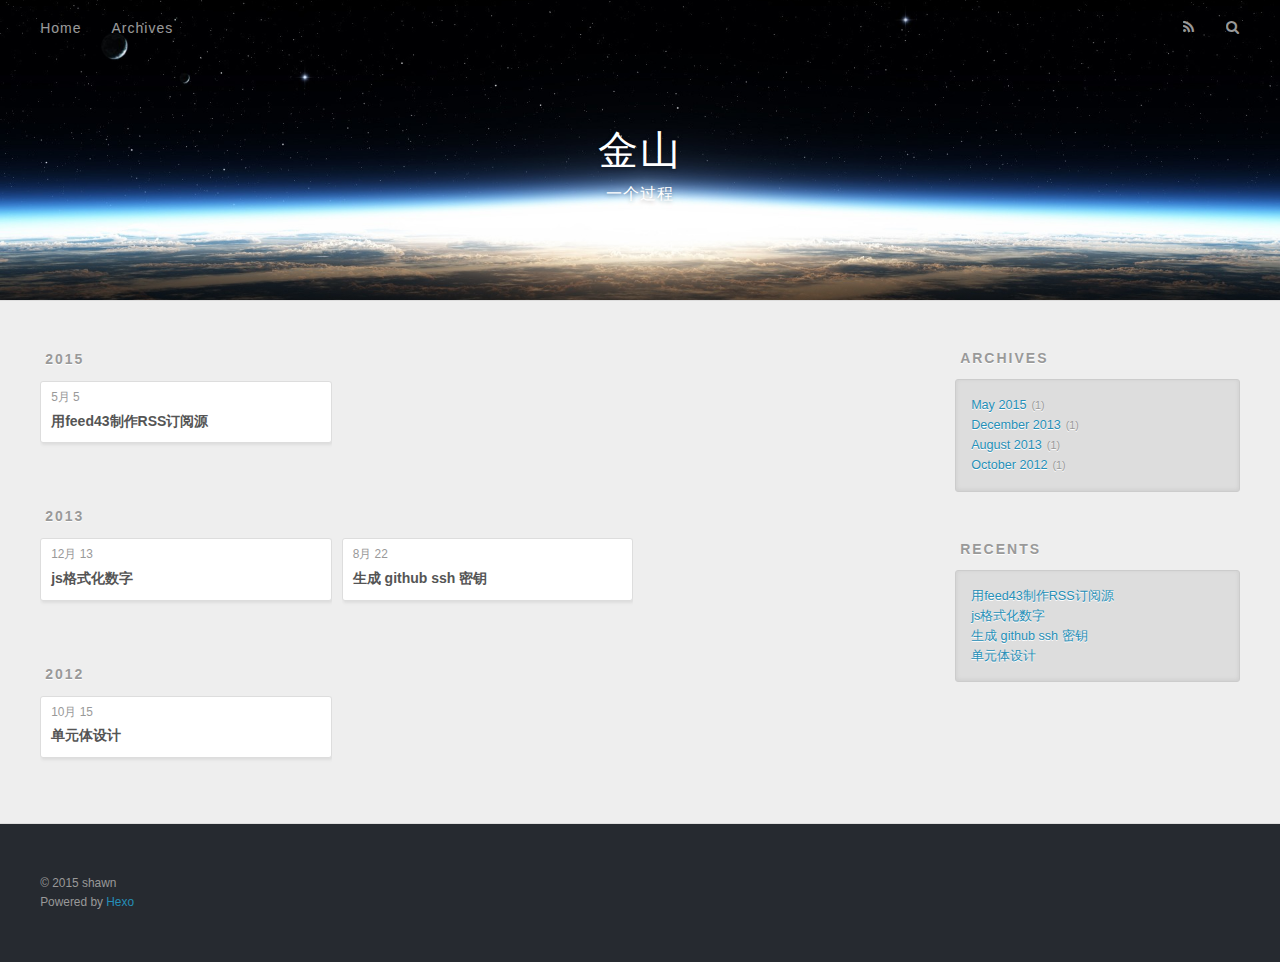
<file: archives/index.html>
<!DOCTYPE html>
<html>
<head>
  <meta charset="utf-8">
  
  <title>Archives | 金山</title>
  <meta name="viewport" content="width=device-width, initial-scale=1, maximum-scale=1">
  <meta name="description" content="金山的博客">
<meta property="og:type" content="website">
<meta property="og:title" content="金山">
<meta property="og:url" content="http://jinshan.me/archives/">
<meta property="og:site_name" content="金山">
<meta property="og:description" content="金山的博客">
<meta name="twitter:card" content="summary">
<meta name="twitter:title" content="金山">
<meta name="twitter:description" content="金山的博客">

  
    <link rel="alternative" href="/atom.xml" title="金山" type="application/atom+xml">
  
  
    <link rel="icon" href="/favicon.png">
  
  <link href="//fonts.googleapis.com/css?family=Source+Code+Pro" rel="stylesheet" type="text/css">
  <link rel="stylesheet" href="/css/style.css" type="text/css">

  

</head>
<body>
  <div id="container">
    <div id="wrap">
      <header id="header">
  <div id="banner"></div>
  <div id="header-outer" class="outer">
    <div id="header-title" class="inner">
      <h1 id="logo-wrap">
        <a href="/" id="logo">金山</a>
      </h1>
      
        <h2 id="subtitle-wrap">
          <a href="/" id="subtitle">一个过程</a>
        </h2>
      
    </div>
    <div id="header-inner" class="inner">
      <nav id="main-nav">
        <a id="main-nav-toggle" class="nav-icon"></a>
        
          <a class="main-nav-link" href="/">Home</a>
        
          <a class="main-nav-link" href="/archives">Archives</a>
        
      </nav>
      <nav id="sub-nav">
        
          <a id="nav-rss-link" class="nav-icon" href="/atom.xml" title="RSS Feed"></a>
        
        <a id="nav-search-btn" class="nav-icon" title="Search"></a>
      </nav>
      <div id="search-form-wrap">
        <form action="//google.com/search" method="get" accept-charset="UTF-8" class="search-form"><input type="search" name="q" results="0" class="search-form-input" placeholder="Search"><input type="submit" value="&#xF002;" class="search-form-submit"><input type="hidden" name="q" value="site:http://jinshan.me"></form>
      </div>
    </div>
  </div>
</header>
      <div class="outer">
        <section id="main">
  
  
    
    
      
      
      <section class="archives-wrap">
        <div class="archive-year-wrap">
          <a href="/archives/2015" class="archive-year">2015</a>
        </div>
        <div class="archives">
    
    <article class="archive-article archive-type-post">
  <div class="archive-article-inner">
    <header class="archive-article-header">
      <a href="/2015/05/05/用feed43制作RSS订阅源/" class="archive-article-date">
  <time datetime="2015-05-04T16:00:00.000Z" itemprop="datePublished">5月 5</time>
</a>
      
  
    <h1 itemprop="name">
      <a class="archive-article-title" href="/2015/05/05/用feed43制作RSS订阅源/">用feed43制作RSS订阅源</a>
    </h1>
  

    </header>
  </div>
</article>
  
    
    
      
        </div></section>
      
      
      <section class="archives-wrap">
        <div class="archive-year-wrap">
          <a href="/archives/2013" class="archive-year">2013</a>
        </div>
        <div class="archives">
    
    <article class="archive-article archive-type-post">
  <div class="archive-article-inner">
    <header class="archive-article-header">
      <a href="/2013/12/13/js格式化数字/" class="archive-article-date">
  <time datetime="2013-12-12T16:00:00.000Z" itemprop="datePublished">12月 13</time>
</a>
      
  
    <h1 itemprop="name">
      <a class="archive-article-title" href="/2013/12/13/js格式化数字/">js格式化数字</a>
    </h1>
  

    </header>
  </div>
</article>
  
    
    
    <article class="archive-article archive-type-post">
  <div class="archive-article-inner">
    <header class="archive-article-header">
      <a href="/2013/08/22/生成github-ssh密钥/" class="archive-article-date">
  <time datetime="2013-08-21T16:00:00.000Z" itemprop="datePublished">8月 22</time>
</a>
      
  
    <h1 itemprop="name">
      <a class="archive-article-title" href="/2013/08/22/生成github-ssh密钥/">生成 github ssh 密钥</a>
    </h1>
  

    </header>
  </div>
</article>
  
    
    
      
        </div></section>
      
      
      <section class="archives-wrap">
        <div class="archive-year-wrap">
          <a href="/archives/2012" class="archive-year">2012</a>
        </div>
        <div class="archives">
    
    <article class="archive-article archive-type-post">
  <div class="archive-article-inner">
    <header class="archive-article-header">
      <a href="/2012/10/15/单元体设计/" class="archive-article-date">
  <time datetime="2012-10-14T16:00:00.000Z" itemprop="datePublished">10月 15</time>
</a>
      
  
    <h1 itemprop="name">
      <a class="archive-article-title" href="/2012/10/15/单元体设计/">单元体设计</a>
    </h1>
  

    </header>
  </div>
</article>
  
  
    </div></section>
  
</section>
        
          <aside id="sidebar">
  
    
  
    
  
    
  
    
  <div class="widget-wrap">
    <h3 class="widget-title">Archives</h3>
    <div class="widget">
      <ul class="archive-list"><li class="archive-list-item"><a class="archive-list-link" href="/archives/2015/05/">May 2015</a><span class="archive-list-count">1</span></li><li class="archive-list-item"><a class="archive-list-link" href="/archives/2013/12/">December 2013</a><span class="archive-list-count">1</span></li><li class="archive-list-item"><a class="archive-list-link" href="/archives/2013/08/">August 2013</a><span class="archive-list-count">1</span></li><li class="archive-list-item"><a class="archive-list-link" href="/archives/2012/10/">October 2012</a><span class="archive-list-count">1</span></li></ul>
    </div>
  </div>

  
    
  <div class="widget-wrap">
    <h3 class="widget-title">Recents</h3>
    <div class="widget">
      <ul>
        
          <li>
            <a href="/2015/05/05/用feed43制作RSS订阅源/">用feed43制作RSS订阅源</a>
          </li>
        
          <li>
            <a href="/2013/12/13/js格式化数字/">js格式化数字</a>
          </li>
        
          <li>
            <a href="/2013/08/22/生成github-ssh密钥/">生成 github ssh 密钥</a>
          </li>
        
          <li>
            <a href="/2012/10/15/单元体设计/">单元体设计</a>
          </li>
        
      </ul>
    </div>
  </div>

  
</aside>
        
      </div>
      <footer id="footer">
  
  <div class="outer">
    <div id="footer-info" class="inner">
      &copy; 2015 shawn<br>
      Powered by <a href="http://hexo.io/" target="_blank">Hexo</a>
    </div>
  </div>
</footer>
    </div>
    <nav id="mobile-nav">
  
    <a href="/" class="mobile-nav-link">Home</a>
  
    <a href="/archives" class="mobile-nav-link">Archives</a>
  
</nav>
    

<script>
  (function(i,s,o,g,r,a,m){i['GoogleAnalyticsObject']=r;i[r]=i[r]||function(){
    (i[r].q=i[r].q||[]).push(arguments)},i[r].l=1*new Date();a=s.createElement(o),
          m=s.getElementsByTagName(o)[0];a.async=1;a.src=g;m.parentNode.insertBefore(a,m)
  })(window,document,'script','//www.google-analytics.com/analytics.js','ga');

  ga('create', 'UA-35677471-2', 'auto');
  ga('send', 'pageview');

</script>

<script src="//ajax.googleapis.com/ajax/libs/jquery/2.0.3/jquery.min.js"></script>


  <link rel="stylesheet" href="/fancybox/jquery.fancybox.css" type="text/css">

  <script src="/fancybox/jquery.fancybox.pack.js" type="text/javascript"></script>



<script src="/js/script.js" type="text/javascript"></script>


  </div>
</body>
</html>
</file>
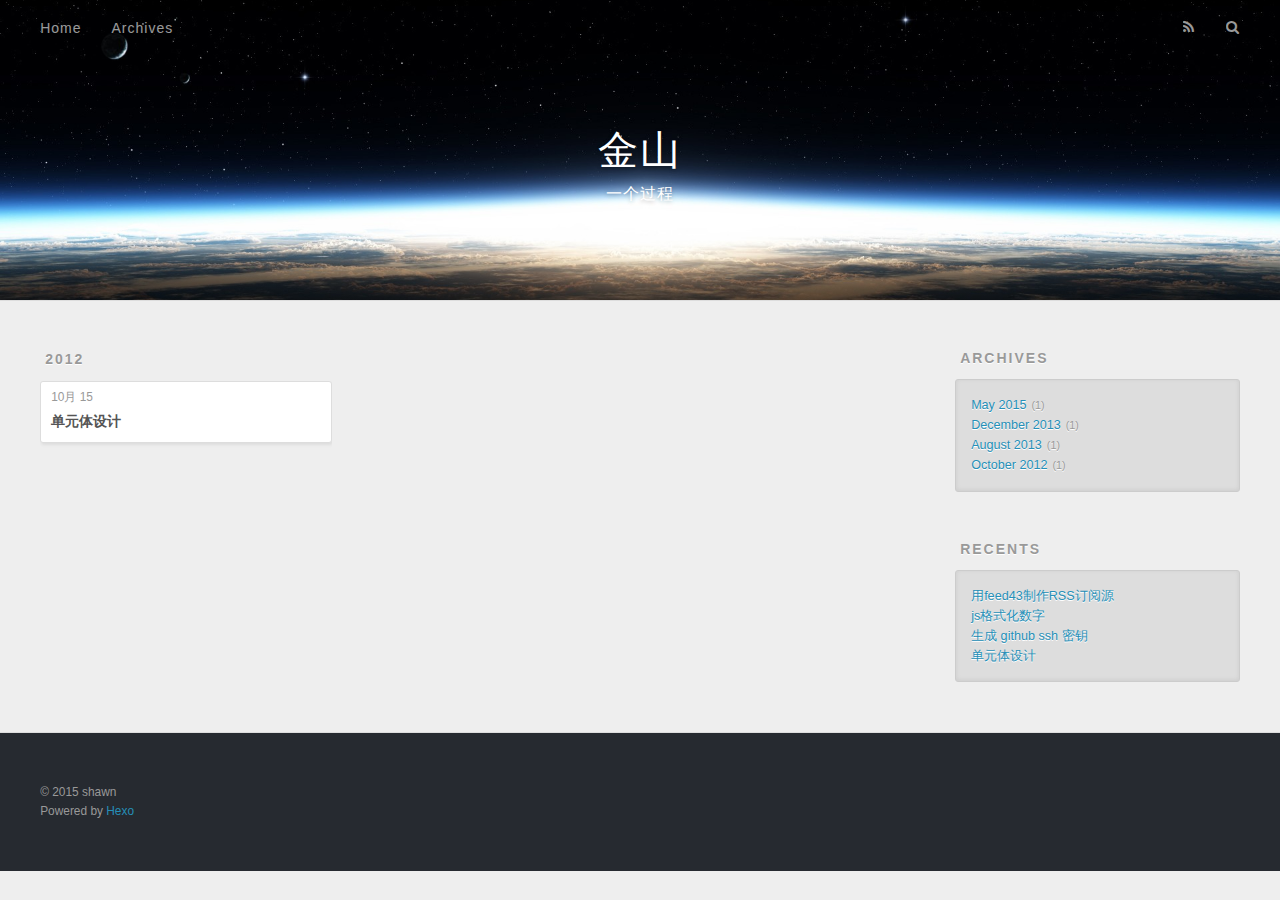
<file: archives/2012/index.html>
<!DOCTYPE html>
<html>
<head>
  <meta charset="utf-8">
  
  <title>Archives: 2012 | 金山</title>
  <meta name="viewport" content="width=device-width, initial-scale=1, maximum-scale=1">
  <meta name="description" content="金山的博客">
<meta property="og:type" content="website">
<meta property="og:title" content="金山">
<meta property="og:url" content="http://jinshan.me/archives/2012/">
<meta property="og:site_name" content="金山">
<meta property="og:description" content="金山的博客">
<meta name="twitter:card" content="summary">
<meta name="twitter:title" content="金山">
<meta name="twitter:description" content="金山的博客">

  
    <link rel="alternative" href="/atom.xml" title="金山" type="application/atom+xml">
  
  
    <link rel="icon" href="/favicon.png">
  
  <link href="//fonts.googleapis.com/css?family=Source+Code+Pro" rel="stylesheet" type="text/css">
  <link rel="stylesheet" href="/css/style.css" type="text/css">

  

</head>
<body>
  <div id="container">
    <div id="wrap">
      <header id="header">
  <div id="banner"></div>
  <div id="header-outer" class="outer">
    <div id="header-title" class="inner">
      <h1 id="logo-wrap">
        <a href="/" id="logo">金山</a>
      </h1>
      
        <h2 id="subtitle-wrap">
          <a href="/" id="subtitle">一个过程</a>
        </h2>
      
    </div>
    <div id="header-inner" class="inner">
      <nav id="main-nav">
        <a id="main-nav-toggle" class="nav-icon"></a>
        
          <a class="main-nav-link" href="/">Home</a>
        
          <a class="main-nav-link" href="/archives">Archives</a>
        
      </nav>
      <nav id="sub-nav">
        
          <a id="nav-rss-link" class="nav-icon" href="/atom.xml" title="RSS Feed"></a>
        
        <a id="nav-search-btn" class="nav-icon" title="Search"></a>
      </nav>
      <div id="search-form-wrap">
        <form action="//google.com/search" method="get" accept-charset="UTF-8" class="search-form"><input type="search" name="q" results="0" class="search-form-input" placeholder="Search"><input type="submit" value="&#xF002;" class="search-form-submit"><input type="hidden" name="q" value="site:http://jinshan.me"></form>
      </div>
    </div>
  </div>
</header>
      <div class="outer">
        <section id="main">
  
  
    
    
      
      
      <section class="archives-wrap">
        <div class="archive-year-wrap">
          <a href="/archives/2012" class="archive-year">2012</a>
        </div>
        <div class="archives">
    
    <article class="archive-article archive-type-post">
  <div class="archive-article-inner">
    <header class="archive-article-header">
      <a href="/2012/10/15/单元体设计/" class="archive-article-date">
  <time datetime="2012-10-14T16:00:00.000Z" itemprop="datePublished">10月 15</time>
</a>
      
  
    <h1 itemprop="name">
      <a class="archive-article-title" href="/2012/10/15/单元体设计/">单元体设计</a>
    </h1>
  

    </header>
  </div>
</article>
  
  
    </div></section>
  
</section>
        
          <aside id="sidebar">
  
    
  
    
  
    
  
    
  <div class="widget-wrap">
    <h3 class="widget-title">Archives</h3>
    <div class="widget">
      <ul class="archive-list"><li class="archive-list-item"><a class="archive-list-link" href="/archives/2015/05/">May 2015</a><span class="archive-list-count">1</span></li><li class="archive-list-item"><a class="archive-list-link" href="/archives/2013/12/">December 2013</a><span class="archive-list-count">1</span></li><li class="archive-list-item"><a class="archive-list-link" href="/archives/2013/08/">August 2013</a><span class="archive-list-count">1</span></li><li class="archive-list-item"><a class="archive-list-link" href="/archives/2012/10/">October 2012</a><span class="archive-list-count">1</span></li></ul>
    </div>
  </div>

  
    
  <div class="widget-wrap">
    <h3 class="widget-title">Recents</h3>
    <div class="widget">
      <ul>
        
          <li>
            <a href="/2015/05/05/用feed43制作RSS订阅源/">用feed43制作RSS订阅源</a>
          </li>
        
          <li>
            <a href="/2013/12/13/js格式化数字/">js格式化数字</a>
          </li>
        
          <li>
            <a href="/2013/08/22/生成github-ssh密钥/">生成 github ssh 密钥</a>
          </li>
        
          <li>
            <a href="/2012/10/15/单元体设计/">单元体设计</a>
          </li>
        
      </ul>
    </div>
  </div>

  
</aside>
        
      </div>
      <footer id="footer">
  
  <div class="outer">
    <div id="footer-info" class="inner">
      &copy; 2015 shawn<br>
      Powered by <a href="http://hexo.io/" target="_blank">Hexo</a>
    </div>
  </div>
</footer>
    </div>
    <nav id="mobile-nav">
  
    <a href="/" class="mobile-nav-link">Home</a>
  
    <a href="/archives" class="mobile-nav-link">Archives</a>
  
</nav>
    

<script>
  (function(i,s,o,g,r,a,m){i['GoogleAnalyticsObject']=r;i[r]=i[r]||function(){
    (i[r].q=i[r].q||[]).push(arguments)},i[r].l=1*new Date();a=s.createElement(o),
          m=s.getElementsByTagName(o)[0];a.async=1;a.src=g;m.parentNode.insertBefore(a,m)
  })(window,document,'script','//www.google-analytics.com/analytics.js','ga');

  ga('create', 'UA-35677471-2', 'auto');
  ga('send', 'pageview');

</script>

<script src="//ajax.googleapis.com/ajax/libs/jquery/2.0.3/jquery.min.js"></script>


  <link rel="stylesheet" href="/fancybox/jquery.fancybox.css" type="text/css">

  <script src="/fancybox/jquery.fancybox.pack.js" type="text/javascript"></script>



<script src="/js/script.js" type="text/javascript"></script>


  </div>
</body>
</html>
</file>
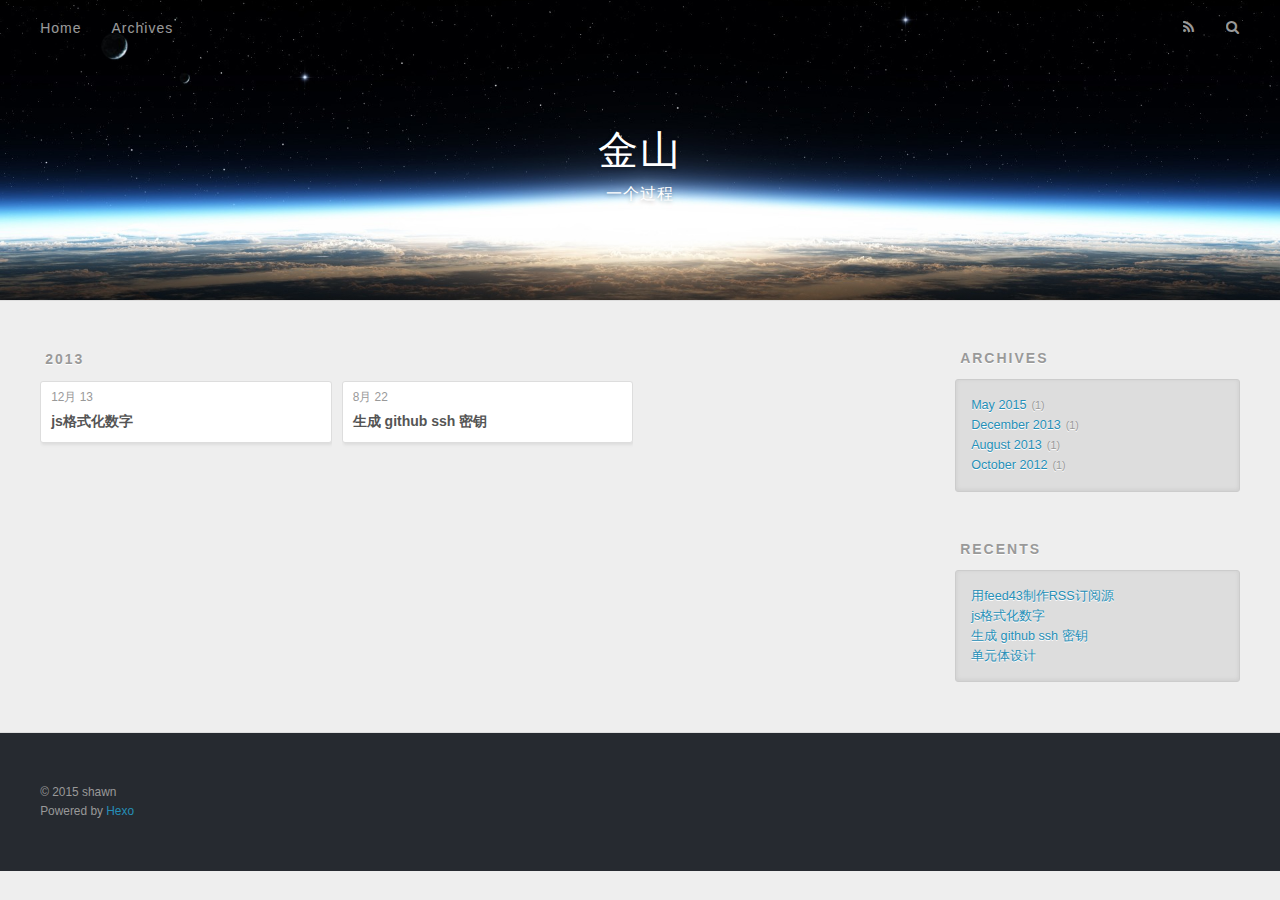
<file: archives/2013/index.html>
<!DOCTYPE html>
<html>
<head>
  <meta charset="utf-8">
  
  <title>Archives: 2013 | 金山</title>
  <meta name="viewport" content="width=device-width, initial-scale=1, maximum-scale=1">
  <meta name="description" content="金山的博客">
<meta property="og:type" content="website">
<meta property="og:title" content="金山">
<meta property="og:url" content="http://jinshan.me/archives/2013/">
<meta property="og:site_name" content="金山">
<meta property="og:description" content="金山的博客">
<meta name="twitter:card" content="summary">
<meta name="twitter:title" content="金山">
<meta name="twitter:description" content="金山的博客">

  
    <link rel="alternative" href="/atom.xml" title="金山" type="application/atom+xml">
  
  
    <link rel="icon" href="/favicon.png">
  
  <link href="//fonts.googleapis.com/css?family=Source+Code+Pro" rel="stylesheet" type="text/css">
  <link rel="stylesheet" href="/css/style.css" type="text/css">

  

</head>
<body>
  <div id="container">
    <div id="wrap">
      <header id="header">
  <div id="banner"></div>
  <div id="header-outer" class="outer">
    <div id="header-title" class="inner">
      <h1 id="logo-wrap">
        <a href="/" id="logo">金山</a>
      </h1>
      
        <h2 id="subtitle-wrap">
          <a href="/" id="subtitle">一个过程</a>
        </h2>
      
    </div>
    <div id="header-inner" class="inner">
      <nav id="main-nav">
        <a id="main-nav-toggle" class="nav-icon"></a>
        
          <a class="main-nav-link" href="/">Home</a>
        
          <a class="main-nav-link" href="/archives">Archives</a>
        
      </nav>
      <nav id="sub-nav">
        
          <a id="nav-rss-link" class="nav-icon" href="/atom.xml" title="RSS Feed"></a>
        
        <a id="nav-search-btn" class="nav-icon" title="Search"></a>
      </nav>
      <div id="search-form-wrap">
        <form action="//google.com/search" method="get" accept-charset="UTF-8" class="search-form"><input type="search" name="q" results="0" class="search-form-input" placeholder="Search"><input type="submit" value="&#xF002;" class="search-form-submit"><input type="hidden" name="q" value="site:http://jinshan.me"></form>
      </div>
    </div>
  </div>
</header>
      <div class="outer">
        <section id="main">
  
  
    
    
      
      
      <section class="archives-wrap">
        <div class="archive-year-wrap">
          <a href="/archives/2013" class="archive-year">2013</a>
        </div>
        <div class="archives">
    
    <article class="archive-article archive-type-post">
  <div class="archive-article-inner">
    <header class="archive-article-header">
      <a href="/2013/12/13/js格式化数字/" class="archive-article-date">
  <time datetime="2013-12-12T16:00:00.000Z" itemprop="datePublished">12月 13</time>
</a>
      
  
    <h1 itemprop="name">
      <a class="archive-article-title" href="/2013/12/13/js格式化数字/">js格式化数字</a>
    </h1>
  

    </header>
  </div>
</article>
  
    
    
    <article class="archive-article archive-type-post">
  <div class="archive-article-inner">
    <header class="archive-article-header">
      <a href="/2013/08/22/生成github-ssh密钥/" class="archive-article-date">
  <time datetime="2013-08-21T16:00:00.000Z" itemprop="datePublished">8月 22</time>
</a>
      
  
    <h1 itemprop="name">
      <a class="archive-article-title" href="/2013/08/22/生成github-ssh密钥/">生成 github ssh 密钥</a>
    </h1>
  

    </header>
  </div>
</article>
  
  
    </div></section>
  
</section>
        
          <aside id="sidebar">
  
    
  
    
  
    
  
    
  <div class="widget-wrap">
    <h3 class="widget-title">Archives</h3>
    <div class="widget">
      <ul class="archive-list"><li class="archive-list-item"><a class="archive-list-link" href="/archives/2015/05/">May 2015</a><span class="archive-list-count">1</span></li><li class="archive-list-item"><a class="archive-list-link" href="/archives/2013/12/">December 2013</a><span class="archive-list-count">1</span></li><li class="archive-list-item"><a class="archive-list-link" href="/archives/2013/08/">August 2013</a><span class="archive-list-count">1</span></li><li class="archive-list-item"><a class="archive-list-link" href="/archives/2012/10/">October 2012</a><span class="archive-list-count">1</span></li></ul>
    </div>
  </div>

  
    
  <div class="widget-wrap">
    <h3 class="widget-title">Recents</h3>
    <div class="widget">
      <ul>
        
          <li>
            <a href="/2015/05/05/用feed43制作RSS订阅源/">用feed43制作RSS订阅源</a>
          </li>
        
          <li>
            <a href="/2013/12/13/js格式化数字/">js格式化数字</a>
          </li>
        
          <li>
            <a href="/2013/08/22/生成github-ssh密钥/">生成 github ssh 密钥</a>
          </li>
        
          <li>
            <a href="/2012/10/15/单元体设计/">单元体设计</a>
          </li>
        
      </ul>
    </div>
  </div>

  
</aside>
        
      </div>
      <footer id="footer">
  
  <div class="outer">
    <div id="footer-info" class="inner">
      &copy; 2015 shawn<br>
      Powered by <a href="http://hexo.io/" target="_blank">Hexo</a>
    </div>
  </div>
</footer>
    </div>
    <nav id="mobile-nav">
  
    <a href="/" class="mobile-nav-link">Home</a>
  
    <a href="/archives" class="mobile-nav-link">Archives</a>
  
</nav>
    

<script>
  (function(i,s,o,g,r,a,m){i['GoogleAnalyticsObject']=r;i[r]=i[r]||function(){
    (i[r].q=i[r].q||[]).push(arguments)},i[r].l=1*new Date();a=s.createElement(o),
          m=s.getElementsByTagName(o)[0];a.async=1;a.src=g;m.parentNode.insertBefore(a,m)
  })(window,document,'script','//www.google-analytics.com/analytics.js','ga');

  ga('create', 'UA-35677471-2', 'auto');
  ga('send', 'pageview');

</script>

<script src="//ajax.googleapis.com/ajax/libs/jquery/2.0.3/jquery.min.js"></script>


  <link rel="stylesheet" href="/fancybox/jquery.fancybox.css" type="text/css">

  <script src="/fancybox/jquery.fancybox.pack.js" type="text/javascript"></script>



<script src="/js/script.js" type="text/javascript"></script>


  </div>
</body>
</html>
</file>
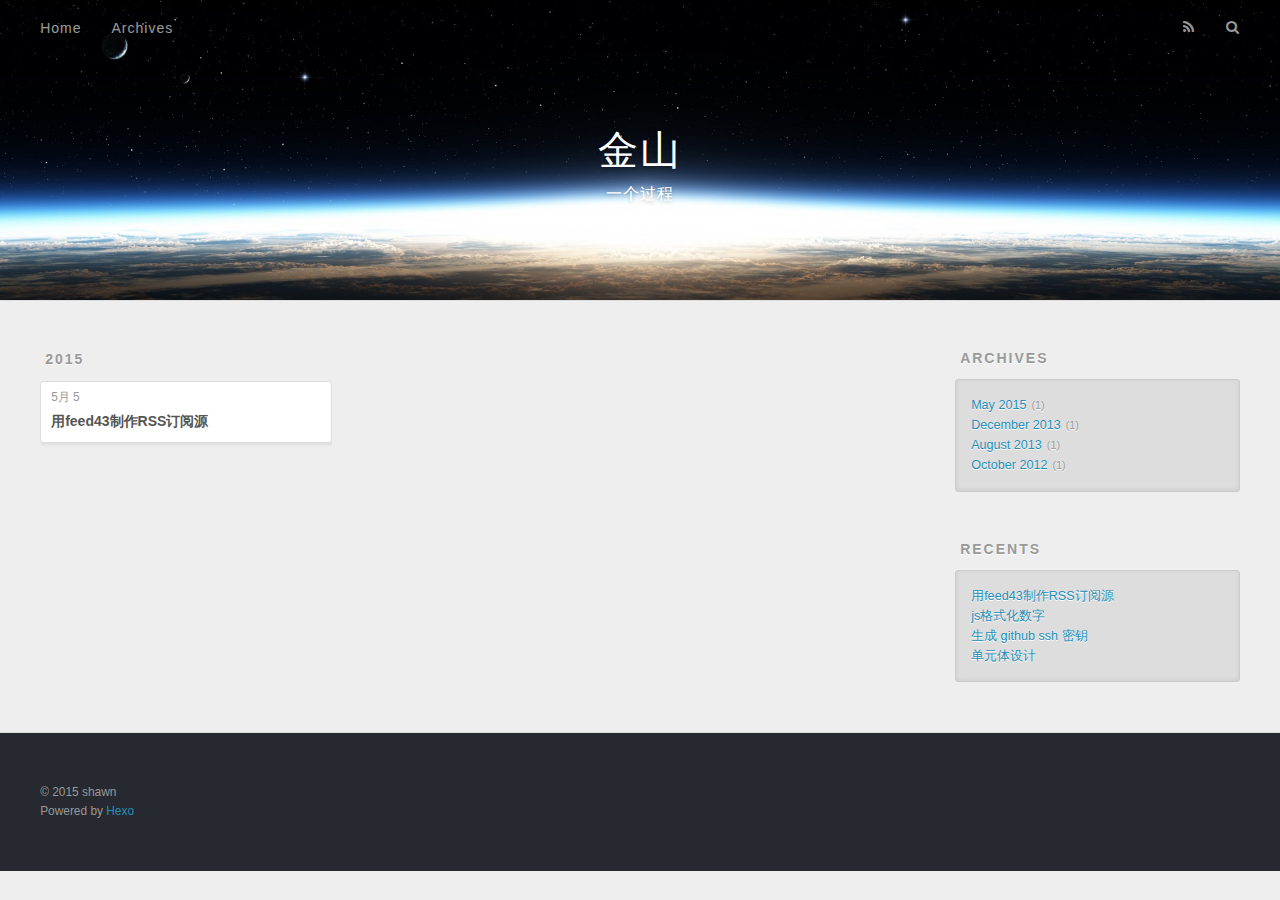
<file: archives/2015/index.html>
<!DOCTYPE html>
<html>
<head>
  <meta charset="utf-8">
  
  <title>Archives: 2015 | 金山</title>
  <meta name="viewport" content="width=device-width, initial-scale=1, maximum-scale=1">
  <meta name="description" content="金山的博客">
<meta property="og:type" content="website">
<meta property="og:title" content="金山">
<meta property="og:url" content="http://jinshan.me/archives/2015/">
<meta property="og:site_name" content="金山">
<meta property="og:description" content="金山的博客">
<meta name="twitter:card" content="summary">
<meta name="twitter:title" content="金山">
<meta name="twitter:description" content="金山的博客">

  
    <link rel="alternative" href="/atom.xml" title="金山" type="application/atom+xml">
  
  
    <link rel="icon" href="/favicon.png">
  
  <link href="//fonts.googleapis.com/css?family=Source+Code+Pro" rel="stylesheet" type="text/css">
  <link rel="stylesheet" href="/css/style.css" type="text/css">

  

</head>
<body>
  <div id="container">
    <div id="wrap">
      <header id="header">
  <div id="banner"></div>
  <div id="header-outer" class="outer">
    <div id="header-title" class="inner">
      <h1 id="logo-wrap">
        <a href="/" id="logo">金山</a>
      </h1>
      
        <h2 id="subtitle-wrap">
          <a href="/" id="subtitle">一个过程</a>
        </h2>
      
    </div>
    <div id="header-inner" class="inner">
      <nav id="main-nav">
        <a id="main-nav-toggle" class="nav-icon"></a>
        
          <a class="main-nav-link" href="/">Home</a>
        
          <a class="main-nav-link" href="/archives">Archives</a>
        
      </nav>
      <nav id="sub-nav">
        
          <a id="nav-rss-link" class="nav-icon" href="/atom.xml" title="RSS Feed"></a>
        
        <a id="nav-search-btn" class="nav-icon" title="Search"></a>
      </nav>
      <div id="search-form-wrap">
        <form action="//google.com/search" method="get" accept-charset="UTF-8" class="search-form"><input type="search" name="q" results="0" class="search-form-input" placeholder="Search"><input type="submit" value="&#xF002;" class="search-form-submit"><input type="hidden" name="q" value="site:http://jinshan.me"></form>
      </div>
    </div>
  </div>
</header>
      <div class="outer">
        <section id="main">
  
  
    
    
      
      
      <section class="archives-wrap">
        <div class="archive-year-wrap">
          <a href="/archives/2015" class="archive-year">2015</a>
        </div>
        <div class="archives">
    
    <article class="archive-article archive-type-post">
  <div class="archive-article-inner">
    <header class="archive-article-header">
      <a href="/2015/05/05/用feed43制作RSS订阅源/" class="archive-article-date">
  <time datetime="2015-05-04T16:00:00.000Z" itemprop="datePublished">5月 5</time>
</a>
      
  
    <h1 itemprop="name">
      <a class="archive-article-title" href="/2015/05/05/用feed43制作RSS订阅源/">用feed43制作RSS订阅源</a>
    </h1>
  

    </header>
  </div>
</article>
  
  
    </div></section>
  
</section>
        
          <aside id="sidebar">
  
    
  
    
  
    
  
    
  <div class="widget-wrap">
    <h3 class="widget-title">Archives</h3>
    <div class="widget">
      <ul class="archive-list"><li class="archive-list-item"><a class="archive-list-link" href="/archives/2015/05/">May 2015</a><span class="archive-list-count">1</span></li><li class="archive-list-item"><a class="archive-list-link" href="/archives/2013/12/">December 2013</a><span class="archive-list-count">1</span></li><li class="archive-list-item"><a class="archive-list-link" href="/archives/2013/08/">August 2013</a><span class="archive-list-count">1</span></li><li class="archive-list-item"><a class="archive-list-link" href="/archives/2012/10/">October 2012</a><span class="archive-list-count">1</span></li></ul>
    </div>
  </div>

  
    
  <div class="widget-wrap">
    <h3 class="widget-title">Recents</h3>
    <div class="widget">
      <ul>
        
          <li>
            <a href="/2015/05/05/用feed43制作RSS订阅源/">用feed43制作RSS订阅源</a>
          </li>
        
          <li>
            <a href="/2013/12/13/js格式化数字/">js格式化数字</a>
          </li>
        
          <li>
            <a href="/2013/08/22/生成github-ssh密钥/">生成 github ssh 密钥</a>
          </li>
        
          <li>
            <a href="/2012/10/15/单元体设计/">单元体设计</a>
          </li>
        
      </ul>
    </div>
  </div>

  
</aside>
        
      </div>
      <footer id="footer">
  
  <div class="outer">
    <div id="footer-info" class="inner">
      &copy; 2015 shawn<br>
      Powered by <a href="http://hexo.io/" target="_blank">Hexo</a>
    </div>
  </div>
</footer>
    </div>
    <nav id="mobile-nav">
  
    <a href="/" class="mobile-nav-link">Home</a>
  
    <a href="/archives" class="mobile-nav-link">Archives</a>
  
</nav>
    

<script>
  (function(i,s,o,g,r,a,m){i['GoogleAnalyticsObject']=r;i[r]=i[r]||function(){
    (i[r].q=i[r].q||[]).push(arguments)},i[r].l=1*new Date();a=s.createElement(o),
          m=s.getElementsByTagName(o)[0];a.async=1;a.src=g;m.parentNode.insertBefore(a,m)
  })(window,document,'script','//www.google-analytics.com/analytics.js','ga');

  ga('create', 'UA-35677471-2', 'auto');
  ga('send', 'pageview');

</script>

<script src="//ajax.googleapis.com/ajax/libs/jquery/2.0.3/jquery.min.js"></script>


  <link rel="stylesheet" href="/fancybox/jquery.fancybox.css" type="text/css">

  <script src="/fancybox/jquery.fancybox.pack.js" type="text/javascript"></script>



<script src="/js/script.js" type="text/javascript"></script>


  </div>
</body>
</html>
</file>
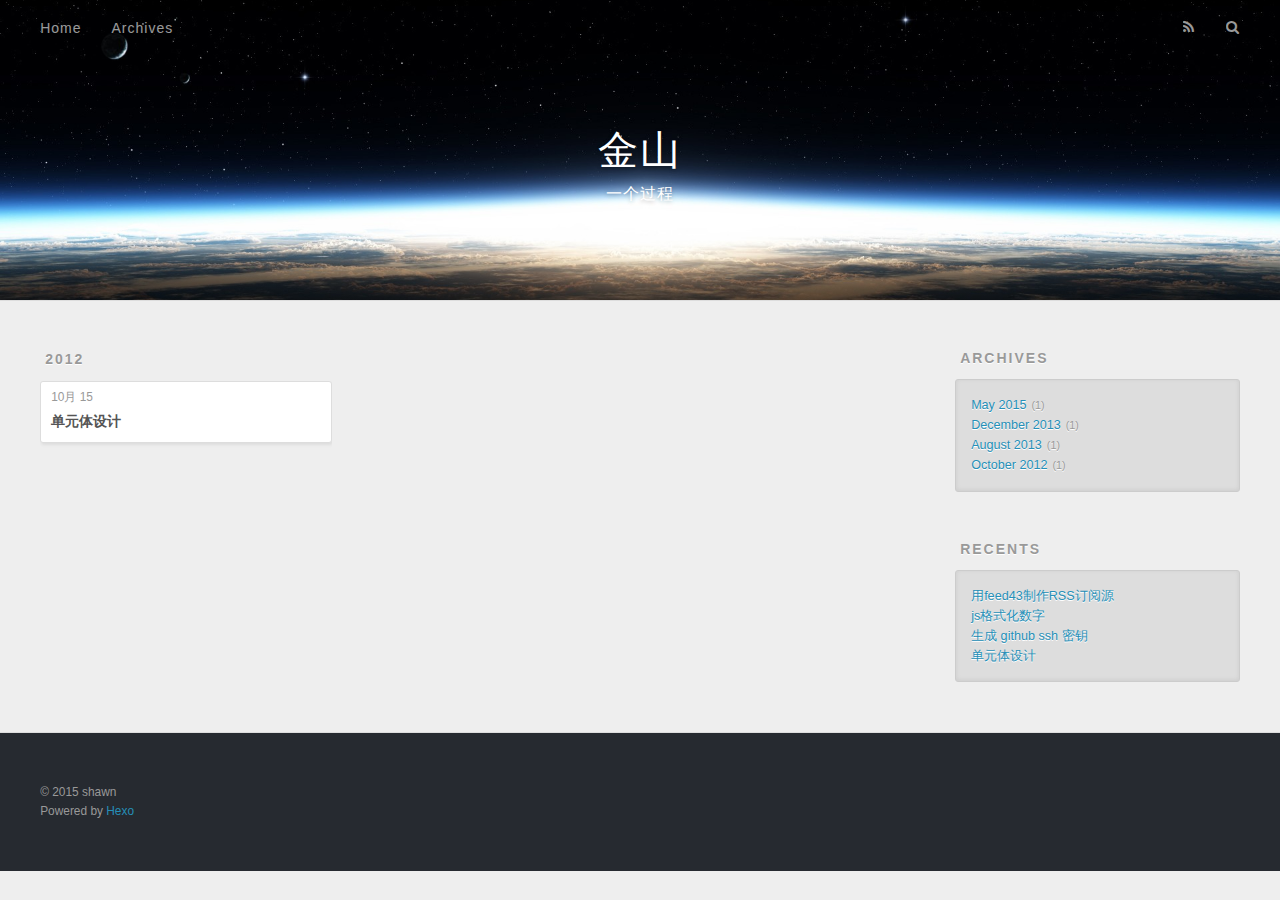
<file: archives/2012/10/index.html>
<!DOCTYPE html>
<html>
<head>
  <meta charset="utf-8">
  
  <title>Archives: 2012/10 | 金山</title>
  <meta name="viewport" content="width=device-width, initial-scale=1, maximum-scale=1">
  <meta name="description" content="金山的博客">
<meta property="og:type" content="website">
<meta property="og:title" content="金山">
<meta property="og:url" content="http://jinshan.me/archives/2012/10/">
<meta property="og:site_name" content="金山">
<meta property="og:description" content="金山的博客">
<meta name="twitter:card" content="summary">
<meta name="twitter:title" content="金山">
<meta name="twitter:description" content="金山的博客">

  
    <link rel="alternative" href="/atom.xml" title="金山" type="application/atom+xml">
  
  
    <link rel="icon" href="/favicon.png">
  
  <link href="//fonts.googleapis.com/css?family=Source+Code+Pro" rel="stylesheet" type="text/css">
  <link rel="stylesheet" href="/css/style.css" type="text/css">

  

</head>
<body>
  <div id="container">
    <div id="wrap">
      <header id="header">
  <div id="banner"></div>
  <div id="header-outer" class="outer">
    <div id="header-title" class="inner">
      <h1 id="logo-wrap">
        <a href="/" id="logo">金山</a>
      </h1>
      
        <h2 id="subtitle-wrap">
          <a href="/" id="subtitle">一个过程</a>
        </h2>
      
    </div>
    <div id="header-inner" class="inner">
      <nav id="main-nav">
        <a id="main-nav-toggle" class="nav-icon"></a>
        
          <a class="main-nav-link" href="/">Home</a>
        
          <a class="main-nav-link" href="/archives">Archives</a>
        
      </nav>
      <nav id="sub-nav">
        
          <a id="nav-rss-link" class="nav-icon" href="/atom.xml" title="RSS Feed"></a>
        
        <a id="nav-search-btn" class="nav-icon" title="Search"></a>
      </nav>
      <div id="search-form-wrap">
        <form action="//google.com/search" method="get" accept-charset="UTF-8" class="search-form"><input type="search" name="q" results="0" class="search-form-input" placeholder="Search"><input type="submit" value="&#xF002;" class="search-form-submit"><input type="hidden" name="q" value="site:http://jinshan.me"></form>
      </div>
    </div>
  </div>
</header>
      <div class="outer">
        <section id="main">
  
  
    
    
      
      
      <section class="archives-wrap">
        <div class="archive-year-wrap">
          <a href="/archives/2012" class="archive-year">2012</a>
        </div>
        <div class="archives">
    
    <article class="archive-article archive-type-post">
  <div class="archive-article-inner">
    <header class="archive-article-header">
      <a href="/2012/10/15/单元体设计/" class="archive-article-date">
  <time datetime="2012-10-14T16:00:00.000Z" itemprop="datePublished">10月 15</time>
</a>
      
  
    <h1 itemprop="name">
      <a class="archive-article-title" href="/2012/10/15/单元体设计/">单元体设计</a>
    </h1>
  

    </header>
  </div>
</article>
  
  
    </div></section>
  
</section>
        
          <aside id="sidebar">
  
    
  
    
  
    
  
    
  <div class="widget-wrap">
    <h3 class="widget-title">Archives</h3>
    <div class="widget">
      <ul class="archive-list"><li class="archive-list-item"><a class="archive-list-link" href="/archives/2015/05/">May 2015</a><span class="archive-list-count">1</span></li><li class="archive-list-item"><a class="archive-list-link" href="/archives/2013/12/">December 2013</a><span class="archive-list-count">1</span></li><li class="archive-list-item"><a class="archive-list-link" href="/archives/2013/08/">August 2013</a><span class="archive-list-count">1</span></li><li class="archive-list-item"><a class="archive-list-link" href="/archives/2012/10/">October 2012</a><span class="archive-list-count">1</span></li></ul>
    </div>
  </div>

  
    
  <div class="widget-wrap">
    <h3 class="widget-title">Recents</h3>
    <div class="widget">
      <ul>
        
          <li>
            <a href="/2015/05/05/用feed43制作RSS订阅源/">用feed43制作RSS订阅源</a>
          </li>
        
          <li>
            <a href="/2013/12/13/js格式化数字/">js格式化数字</a>
          </li>
        
          <li>
            <a href="/2013/08/22/生成github-ssh密钥/">生成 github ssh 密钥</a>
          </li>
        
          <li>
            <a href="/2012/10/15/单元体设计/">单元体设计</a>
          </li>
        
      </ul>
    </div>
  </div>

  
</aside>
        
      </div>
      <footer id="footer">
  
  <div class="outer">
    <div id="footer-info" class="inner">
      &copy; 2015 shawn<br>
      Powered by <a href="http://hexo.io/" target="_blank">Hexo</a>
    </div>
  </div>
</footer>
    </div>
    <nav id="mobile-nav">
  
    <a href="/" class="mobile-nav-link">Home</a>
  
    <a href="/archives" class="mobile-nav-link">Archives</a>
  
</nav>
    

<script>
  (function(i,s,o,g,r,a,m){i['GoogleAnalyticsObject']=r;i[r]=i[r]||function(){
    (i[r].q=i[r].q||[]).push(arguments)},i[r].l=1*new Date();a=s.createElement(o),
          m=s.getElementsByTagName(o)[0];a.async=1;a.src=g;m.parentNode.insertBefore(a,m)
  })(window,document,'script','//www.google-analytics.com/analytics.js','ga');

  ga('create', 'UA-35677471-2', 'auto');
  ga('send', 'pageview');

</script>

<script src="//ajax.googleapis.com/ajax/libs/jquery/2.0.3/jquery.min.js"></script>


  <link rel="stylesheet" href="/fancybox/jquery.fancybox.css" type="text/css">

  <script src="/fancybox/jquery.fancybox.pack.js" type="text/javascript"></script>



<script src="/js/script.js" type="text/javascript"></script>


  </div>
</body>
</html>
</file>
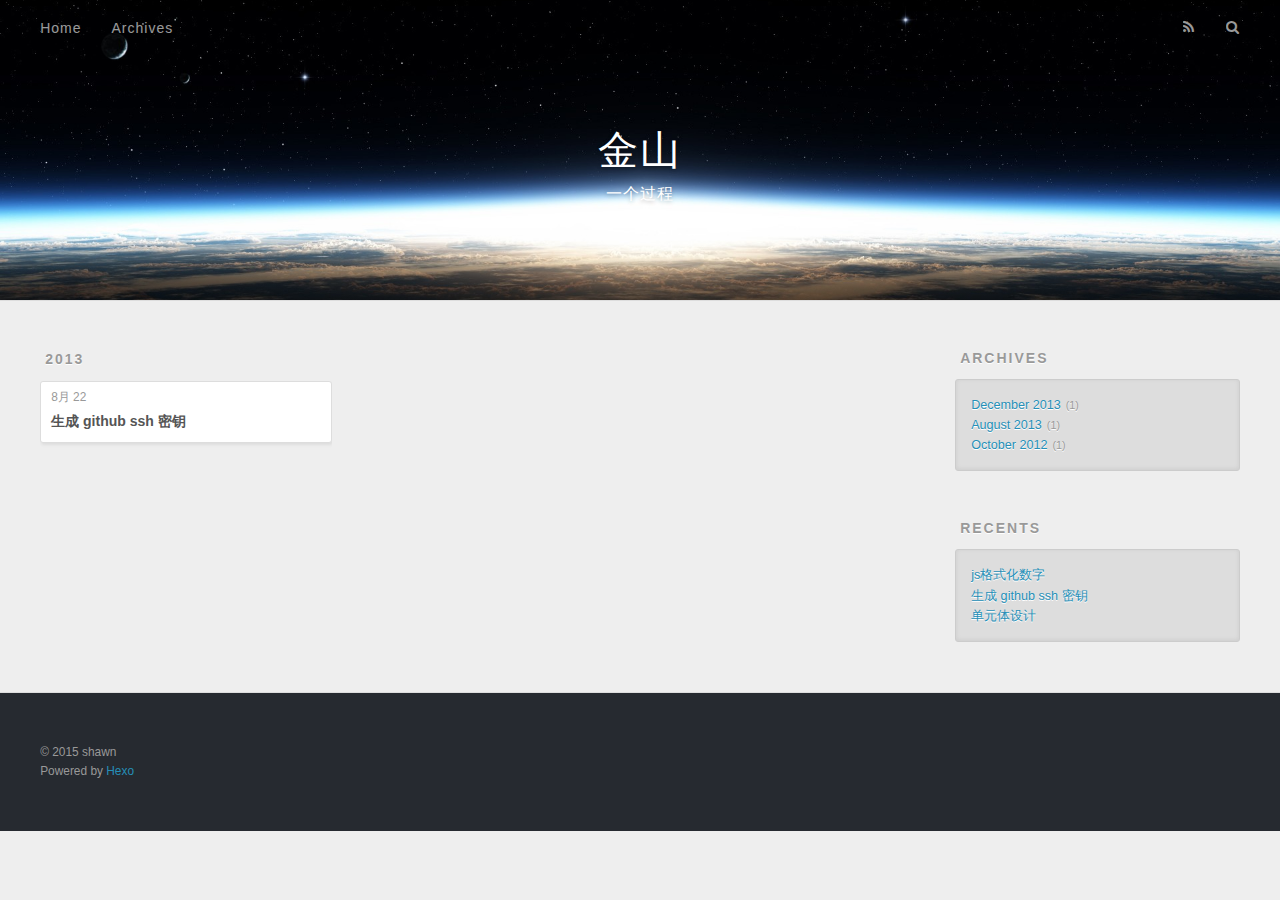
<file: archives/2013/08/index.html>
<!DOCTYPE html>
<html>
<head>
  <meta charset="utf-8">
  
  <title>Archives: 2013/8 | 金山</title>
  <meta name="viewport" content="width=device-width, initial-scale=1, maximum-scale=1">
  <meta name="description" content="金山的博客">
<meta property="og:type" content="website">
<meta property="og:title" content="金山">
<meta property="og:url" content="http://jinshan.me/archives/2013/08/">
<meta property="og:site_name" content="金山">
<meta property="og:description" content="金山的博客">
<meta name="twitter:card" content="summary">
<meta name="twitter:title" content="金山">
<meta name="twitter:description" content="金山的博客">

  
    <link rel="alternative" href="/atom.xml" title="金山" type="application/atom+xml">
  
  
    <link rel="icon" href="/favicon.png">
  
  <link href="//fonts.googleapis.com/css?family=Source+Code+Pro" rel="stylesheet" type="text/css">
  <link rel="stylesheet" href="/css/style.css" type="text/css">

  

</head>
<body>
  <div id="container">
    <div id="wrap">
      <header id="header">
  <div id="banner"></div>
  <div id="header-outer" class="outer">
    <div id="header-title" class="inner">
      <h1 id="logo-wrap">
        <a href="/" id="logo">金山</a>
      </h1>
      
        <h2 id="subtitle-wrap">
          <a href="/" id="subtitle">一个过程</a>
        </h2>
      
    </div>
    <div id="header-inner" class="inner">
      <nav id="main-nav">
        <a id="main-nav-toggle" class="nav-icon"></a>
        
          <a class="main-nav-link" href="/">Home</a>
        
          <a class="main-nav-link" href="/archives">Archives</a>
        
      </nav>
      <nav id="sub-nav">
        
          <a id="nav-rss-link" class="nav-icon" href="/atom.xml" title="RSS Feed"></a>
        
        <a id="nav-search-btn" class="nav-icon" title="Search"></a>
      </nav>
      <div id="search-form-wrap">
        <form action="//google.com/search" method="get" accept-charset="UTF-8" class="search-form"><input type="search" name="q" results="0" class="search-form-input" placeholder="Search"><input type="submit" value="&#xF002;" class="search-form-submit"><input type="hidden" name="q" value="site:http://jinshan.me"></form>
      </div>
    </div>
  </div>
</header>
      <div class="outer">
        <section id="main">
  
  
    
    
      
      
      <section class="archives-wrap">
        <div class="archive-year-wrap">
          <a href="/archives/2013" class="archive-year">2013</a>
        </div>
        <div class="archives">
    
    <article class="archive-article archive-type-post">
  <div class="archive-article-inner">
    <header class="archive-article-header">
      <a href="/2013/08/22/生成github-ssh密钥/" class="archive-article-date">
  <time datetime="2013-08-21T16:00:00.000Z" itemprop="datePublished">8月 22</time>
</a>
      
  
    <h1 itemprop="name">
      <a class="archive-article-title" href="/2013/08/22/生成github-ssh密钥/">生成 github ssh 密钥</a>
    </h1>
  

    </header>
  </div>
</article>
  
  
    </div></section>
  
</section>
        
          <aside id="sidebar">
  
    
  
    
  
    
  
    
  <div class="widget-wrap">
    <h3 class="widget-title">Archives</h3>
    <div class="widget">
      <ul class="archive-list"><li class="archive-list-item"><a class="archive-list-link" href="/archives/2013/12/">December 2013</a><span class="archive-list-count">1</span></li><li class="archive-list-item"><a class="archive-list-link" href="/archives/2013/08/">August 2013</a><span class="archive-list-count">1</span></li><li class="archive-list-item"><a class="archive-list-link" href="/archives/2012/10/">October 2012</a><span class="archive-list-count">1</span></li></ul>
    </div>
  </div>

  
    
  <div class="widget-wrap">
    <h3 class="widget-title">Recents</h3>
    <div class="widget">
      <ul>
        
          <li>
            <a href="/2013/12/13/js格式化数字/">js格式化数字</a>
          </li>
        
          <li>
            <a href="/2013/08/22/生成github-ssh密钥/">生成 github ssh 密钥</a>
          </li>
        
          <li>
            <a href="/2012/10/15/单元体设计/">单元体设计</a>
          </li>
        
      </ul>
    </div>
  </div>

  
</aside>
        
      </div>
      <footer id="footer">
  
  <div class="outer">
    <div id="footer-info" class="inner">
      &copy; 2015 shawn<br>
      Powered by <a href="http://hexo.io/" target="_blank">Hexo</a>
    </div>
  </div>
</footer>
    </div>
    <nav id="mobile-nav">
  
    <a href="/" class="mobile-nav-link">Home</a>
  
    <a href="/archives" class="mobile-nav-link">Archives</a>
  
</nav>
    

<script>
  (function(i,s,o,g,r,a,m){i['GoogleAnalyticsObject']=r;i[r]=i[r]||function(){
    (i[r].q=i[r].q||[]).push(arguments)},i[r].l=1*new Date();a=s.createElement(o),
          m=s.getElementsByTagName(o)[0];a.async=1;a.src=g;m.parentNode.insertBefore(a,m)
  })(window,document,'script','//www.google-analytics.com/analytics.js','ga');

  ga('create', 'UA-35677471-2', 'auto');
  ga('send', 'pageview');

</script>

<script src="//ajax.googleapis.com/ajax/libs/jquery/2.0.3/jquery.min.js"></script>


  <link rel="stylesheet" href="/fancybox/jquery.fancybox.css" type="text/css">

  <script src="/fancybox/jquery.fancybox.pack.js" type="text/javascript"></script>



<script src="/js/script.js" type="text/javascript"></script>


  </div>
</body>
</html>
</file>
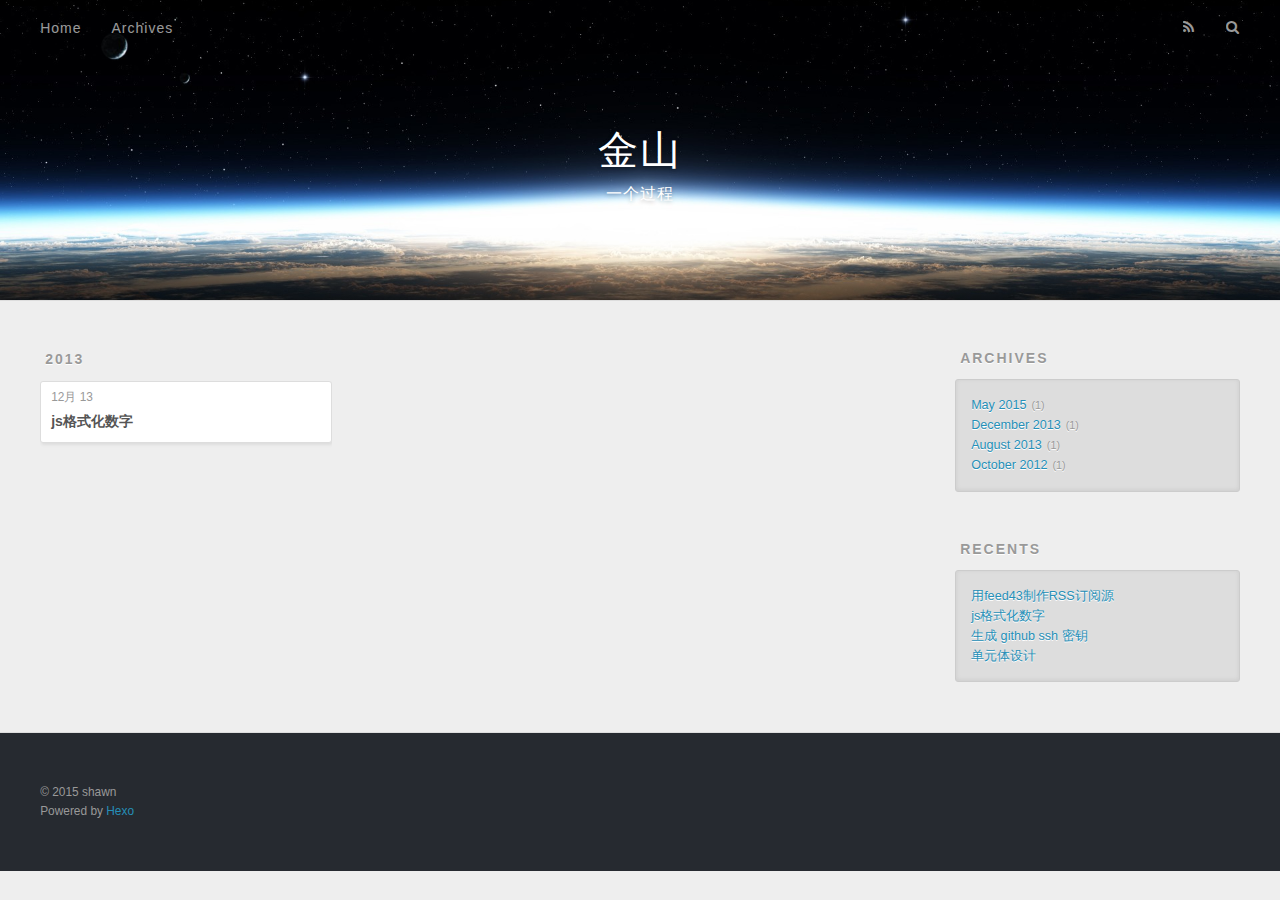
<file: archives/2013/12/index.html>
<!DOCTYPE html>
<html>
<head>
  <meta charset="utf-8">
  
  <title>Archives: 2013/12 | 金山</title>
  <meta name="viewport" content="width=device-width, initial-scale=1, maximum-scale=1">
  <meta name="description" content="金山的博客">
<meta property="og:type" content="website">
<meta property="og:title" content="金山">
<meta property="og:url" content="http://jinshan.me/archives/2013/12/">
<meta property="og:site_name" content="金山">
<meta property="og:description" content="金山的博客">
<meta name="twitter:card" content="summary">
<meta name="twitter:title" content="金山">
<meta name="twitter:description" content="金山的博客">

  
    <link rel="alternative" href="/atom.xml" title="金山" type="application/atom+xml">
  
  
    <link rel="icon" href="/favicon.png">
  
  <link href="//fonts.googleapis.com/css?family=Source+Code+Pro" rel="stylesheet" type="text/css">
  <link rel="stylesheet" href="/css/style.css" type="text/css">

  

</head>
<body>
  <div id="container">
    <div id="wrap">
      <header id="header">
  <div id="banner"></div>
  <div id="header-outer" class="outer">
    <div id="header-title" class="inner">
      <h1 id="logo-wrap">
        <a href="/" id="logo">金山</a>
      </h1>
      
        <h2 id="subtitle-wrap">
          <a href="/" id="subtitle">一个过程</a>
        </h2>
      
    </div>
    <div id="header-inner" class="inner">
      <nav id="main-nav">
        <a id="main-nav-toggle" class="nav-icon"></a>
        
          <a class="main-nav-link" href="/">Home</a>
        
          <a class="main-nav-link" href="/archives">Archives</a>
        
      </nav>
      <nav id="sub-nav">
        
          <a id="nav-rss-link" class="nav-icon" href="/atom.xml" title="RSS Feed"></a>
        
        <a id="nav-search-btn" class="nav-icon" title="Search"></a>
      </nav>
      <div id="search-form-wrap">
        <form action="//google.com/search" method="get" accept-charset="UTF-8" class="search-form"><input type="search" name="q" results="0" class="search-form-input" placeholder="Search"><input type="submit" value="&#xF002;" class="search-form-submit"><input type="hidden" name="q" value="site:http://jinshan.me"></form>
      </div>
    </div>
  </div>
</header>
      <div class="outer">
        <section id="main">
  
  
    
    
      
      
      <section class="archives-wrap">
        <div class="archive-year-wrap">
          <a href="/archives/2013" class="archive-year">2013</a>
        </div>
        <div class="archives">
    
    <article class="archive-article archive-type-post">
  <div class="archive-article-inner">
    <header class="archive-article-header">
      <a href="/2013/12/13/js格式化数字/" class="archive-article-date">
  <time datetime="2013-12-12T16:00:00.000Z" itemprop="datePublished">12月 13</time>
</a>
      
  
    <h1 itemprop="name">
      <a class="archive-article-title" href="/2013/12/13/js格式化数字/">js格式化数字</a>
    </h1>
  

    </header>
  </div>
</article>
  
  
    </div></section>
  
</section>
        
          <aside id="sidebar">
  
    
  
    
  
    
  
    
  <div class="widget-wrap">
    <h3 class="widget-title">Archives</h3>
    <div class="widget">
      <ul class="archive-list"><li class="archive-list-item"><a class="archive-list-link" href="/archives/2015/05/">May 2015</a><span class="archive-list-count">1</span></li><li class="archive-list-item"><a class="archive-list-link" href="/archives/2013/12/">December 2013</a><span class="archive-list-count">1</span></li><li class="archive-list-item"><a class="archive-list-link" href="/archives/2013/08/">August 2013</a><span class="archive-list-count">1</span></li><li class="archive-list-item"><a class="archive-list-link" href="/archives/2012/10/">October 2012</a><span class="archive-list-count">1</span></li></ul>
    </div>
  </div>

  
    
  <div class="widget-wrap">
    <h3 class="widget-title">Recents</h3>
    <div class="widget">
      <ul>
        
          <li>
            <a href="/2015/05/05/用feed43制作RSS订阅源/">用feed43制作RSS订阅源</a>
          </li>
        
          <li>
            <a href="/2013/12/13/js格式化数字/">js格式化数字</a>
          </li>
        
          <li>
            <a href="/2013/08/22/生成github-ssh密钥/">生成 github ssh 密钥</a>
          </li>
        
          <li>
            <a href="/2012/10/15/单元体设计/">单元体设计</a>
          </li>
        
      </ul>
    </div>
  </div>

  
</aside>
        
      </div>
      <footer id="footer">
  
  <div class="outer">
    <div id="footer-info" class="inner">
      &copy; 2015 shawn<br>
      Powered by <a href="http://hexo.io/" target="_blank">Hexo</a>
    </div>
  </div>
</footer>
    </div>
    <nav id="mobile-nav">
  
    <a href="/" class="mobile-nav-link">Home</a>
  
    <a href="/archives" class="mobile-nav-link">Archives</a>
  
</nav>
    

<script>
  (function(i,s,o,g,r,a,m){i['GoogleAnalyticsObject']=r;i[r]=i[r]||function(){
    (i[r].q=i[r].q||[]).push(arguments)},i[r].l=1*new Date();a=s.createElement(o),
          m=s.getElementsByTagName(o)[0];a.async=1;a.src=g;m.parentNode.insertBefore(a,m)
  })(window,document,'script','//www.google-analytics.com/analytics.js','ga');

  ga('create', 'UA-35677471-2', 'auto');
  ga('send', 'pageview');

</script>

<script src="//ajax.googleapis.com/ajax/libs/jquery/2.0.3/jquery.min.js"></script>


  <link rel="stylesheet" href="/fancybox/jquery.fancybox.css" type="text/css">

  <script src="/fancybox/jquery.fancybox.pack.js" type="text/javascript"></script>



<script src="/js/script.js" type="text/javascript"></script>


  </div>
</body>
</html>
</file>
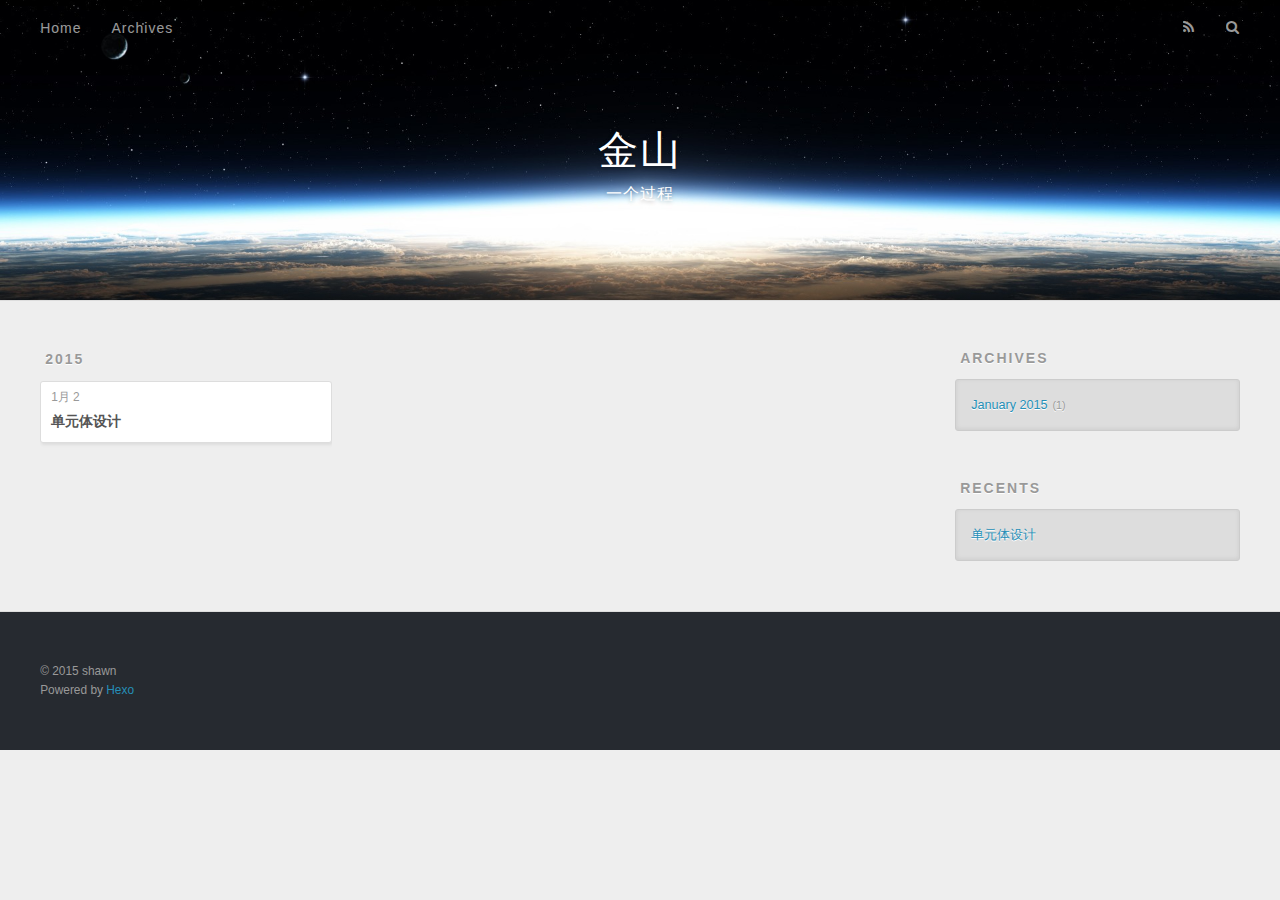
<file: archives/2015/01/index.html>
<!DOCTYPE html>
<html>
<head>
  <meta charset="utf-8">
  
  <title>Archives: 2015/1 | 金山</title>
  <meta name="viewport" content="width=device-width, initial-scale=1, maximum-scale=1">
  <meta name="description" content="金山的博客">
<meta property="og:type" content="website">
<meta property="og:title" content="金山">
<meta property="og:url" content="http://jinshan.me/archives/2015/01/">
<meta property="og:site_name" content="金山">
<meta property="og:description" content="金山的博客">
<meta name="twitter:card" content="summary">
<meta name="twitter:title" content="金山">
<meta name="twitter:description" content="金山的博客">

  
    <link rel="alternative" href="/atom.xml" title="金山" type="application/atom+xml">
  
  
    <link rel="icon" href="/favicon.png">
  
  <link href="//fonts.googleapis.com/css?family=Source+Code+Pro" rel="stylesheet" type="text/css">
  <link rel="stylesheet" href="/css/style.css" type="text/css">

  

</head>
<body>
  <div id="container">
    <div id="wrap">
      <header id="header">
  <div id="banner"></div>
  <div id="header-outer" class="outer">
    <div id="header-title" class="inner">
      <h1 id="logo-wrap">
        <a href="/" id="logo">金山</a>
      </h1>
      
        <h2 id="subtitle-wrap">
          <a href="/" id="subtitle">一个过程</a>
        </h2>
      
    </div>
    <div id="header-inner" class="inner">
      <nav id="main-nav">
        <a id="main-nav-toggle" class="nav-icon"></a>
        
          <a class="main-nav-link" href="/">Home</a>
        
          <a class="main-nav-link" href="/archives">Archives</a>
        
      </nav>
      <nav id="sub-nav">
        
          <a id="nav-rss-link" class="nav-icon" href="/atom.xml" title="RSS Feed"></a>
        
        <a id="nav-search-btn" class="nav-icon" title="Search"></a>
      </nav>
      <div id="search-form-wrap">
        <form action="//google.com/search" method="get" accept-charset="UTF-8" class="search-form"><input type="search" name="q" results="0" class="search-form-input" placeholder="Search"><input type="submit" value="&#xF002;" class="search-form-submit"><input type="hidden" name="q" value="site:http://jinshan.me"></form>
      </div>
    </div>
  </div>
</header>
      <div class="outer">
        <section id="main">
  
  
    
    
      
      
      <section class="archives-wrap">
        <div class="archive-year-wrap">
          <a href="/archives/2015" class="archive-year">2015</a>
        </div>
        <div class="archives">
    
    <article class="archive-article archive-type-post">
  <div class="archive-article-inner">
    <header class="archive-article-header">
      <a href="/2015/01/02/hexo/" class="archive-article-date">
  <time datetime="2015-01-02T07:10:12.000Z" itemprop="datePublished">1月 2</time>
</a>
      
  
    <h1 itemprop="name">
      <a class="archive-article-title" href="/2015/01/02/hexo/">单元体设计</a>
    </h1>
  

    </header>
  </div>
</article>
  
  
    </div></section>
  
</section>
        
          <aside id="sidebar">
  
    
  
    
  
    
  
    
  <div class="widget-wrap">
    <h3 class="widget-title">Archives</h3>
    <div class="widget">
      <ul class="archive-list"><li class="archive-list-item"><a class="archive-list-link" href="/archives/2015/01/">January 2015</a><span class="archive-list-count">1</span></li></ul>
    </div>
  </div>

  
    
  <div class="widget-wrap">
    <h3 class="widget-title">Recents</h3>
    <div class="widget">
      <ul>
        
          <li>
            <a href="/2015/01/02/hexo/">单元体设计</a>
          </li>
        
      </ul>
    </div>
  </div>

  
</aside>
        
      </div>
      <footer id="footer">
  
  <div class="outer">
    <div id="footer-info" class="inner">
      &copy; 2015 shawn<br>
      Powered by <a href="http://hexo.io/" target="_blank">Hexo</a>
    </div>
  </div>
</footer>
    </div>
    <nav id="mobile-nav">
  
    <a href="/" class="mobile-nav-link">Home</a>
  
    <a href="/archives" class="mobile-nav-link">Archives</a>
  
</nav>
    

<script src="//ajax.googleapis.com/ajax/libs/jquery/2.0.3/jquery.min.js"></script>


  <link rel="stylesheet" href="/fancybox/jquery.fancybox.css" type="text/css">

  <script src="/fancybox/jquery.fancybox.pack.js" type="text/javascript"></script>



<script src="/js/script.js" type="text/javascript"></script>


  </div>
</body>
</html>
</file>
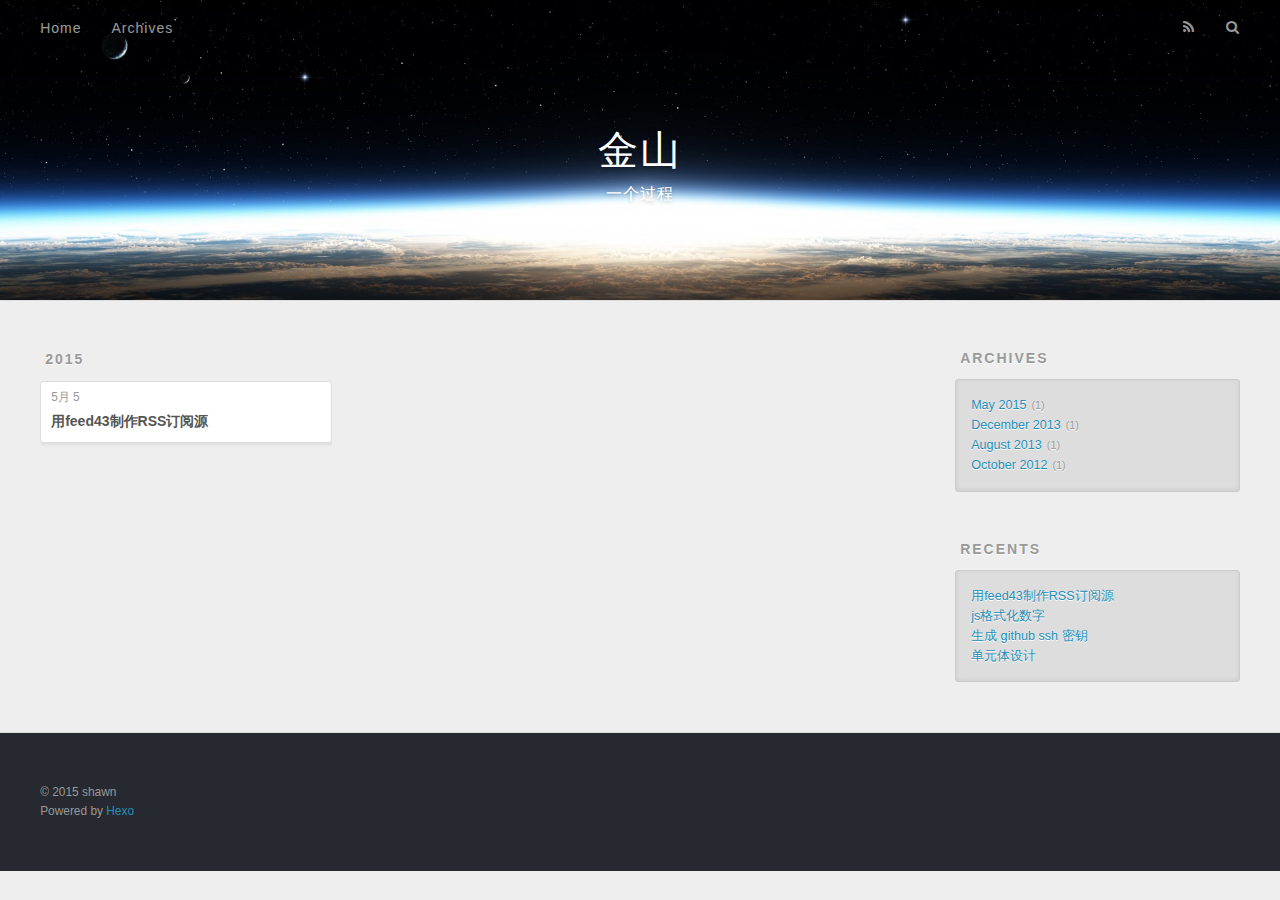
<file: archives/2015/05/index.html>
<!DOCTYPE html>
<html>
<head>
  <meta charset="utf-8">
  
  <title>Archives: 2015/5 | 金山</title>
  <meta name="viewport" content="width=device-width, initial-scale=1, maximum-scale=1">
  <meta name="description" content="金山的博客">
<meta property="og:type" content="website">
<meta property="og:title" content="金山">
<meta property="og:url" content="http://jinshan.me/archives/2015/05/">
<meta property="og:site_name" content="金山">
<meta property="og:description" content="金山的博客">
<meta name="twitter:card" content="summary">
<meta name="twitter:title" content="金山">
<meta name="twitter:description" content="金山的博客">

  
    <link rel="alternative" href="/atom.xml" title="金山" type="application/atom+xml">
  
  
    <link rel="icon" href="/favicon.png">
  
  <link href="//fonts.googleapis.com/css?family=Source+Code+Pro" rel="stylesheet" type="text/css">
  <link rel="stylesheet" href="/css/style.css" type="text/css">

  

</head>
<body>
  <div id="container">
    <div id="wrap">
      <header id="header">
  <div id="banner"></div>
  <div id="header-outer" class="outer">
    <div id="header-title" class="inner">
      <h1 id="logo-wrap">
        <a href="/" id="logo">金山</a>
      </h1>
      
        <h2 id="subtitle-wrap">
          <a href="/" id="subtitle">一个过程</a>
        </h2>
      
    </div>
    <div id="header-inner" class="inner">
      <nav id="main-nav">
        <a id="main-nav-toggle" class="nav-icon"></a>
        
          <a class="main-nav-link" href="/">Home</a>
        
          <a class="main-nav-link" href="/archives">Archives</a>
        
      </nav>
      <nav id="sub-nav">
        
          <a id="nav-rss-link" class="nav-icon" href="/atom.xml" title="RSS Feed"></a>
        
        <a id="nav-search-btn" class="nav-icon" title="Search"></a>
      </nav>
      <div id="search-form-wrap">
        <form action="//google.com/search" method="get" accept-charset="UTF-8" class="search-form"><input type="search" name="q" results="0" class="search-form-input" placeholder="Search"><input type="submit" value="&#xF002;" class="search-form-submit"><input type="hidden" name="q" value="site:http://jinshan.me"></form>
      </div>
    </div>
  </div>
</header>
      <div class="outer">
        <section id="main">
  
  
    
    
      
      
      <section class="archives-wrap">
        <div class="archive-year-wrap">
          <a href="/archives/2015" class="archive-year">2015</a>
        </div>
        <div class="archives">
    
    <article class="archive-article archive-type-post">
  <div class="archive-article-inner">
    <header class="archive-article-header">
      <a href="/2015/05/05/用feed43制作RSS订阅源/" class="archive-article-date">
  <time datetime="2015-05-04T16:00:00.000Z" itemprop="datePublished">5月 5</time>
</a>
      
  
    <h1 itemprop="name">
      <a class="archive-article-title" href="/2015/05/05/用feed43制作RSS订阅源/">用feed43制作RSS订阅源</a>
    </h1>
  

    </header>
  </div>
</article>
  
  
    </div></section>
  
</section>
        
          <aside id="sidebar">
  
    
  
    
  
    
  
    
  <div class="widget-wrap">
    <h3 class="widget-title">Archives</h3>
    <div class="widget">
      <ul class="archive-list"><li class="archive-list-item"><a class="archive-list-link" href="/archives/2015/05/">May 2015</a><span class="archive-list-count">1</span></li><li class="archive-list-item"><a class="archive-list-link" href="/archives/2013/12/">December 2013</a><span class="archive-list-count">1</span></li><li class="archive-list-item"><a class="archive-list-link" href="/archives/2013/08/">August 2013</a><span class="archive-list-count">1</span></li><li class="archive-list-item"><a class="archive-list-link" href="/archives/2012/10/">October 2012</a><span class="archive-list-count">1</span></li></ul>
    </div>
  </div>

  
    
  <div class="widget-wrap">
    <h3 class="widget-title">Recents</h3>
    <div class="widget">
      <ul>
        
          <li>
            <a href="/2015/05/05/用feed43制作RSS订阅源/">用feed43制作RSS订阅源</a>
          </li>
        
          <li>
            <a href="/2013/12/13/js格式化数字/">js格式化数字</a>
          </li>
        
          <li>
            <a href="/2013/08/22/生成github-ssh密钥/">生成 github ssh 密钥</a>
          </li>
        
          <li>
            <a href="/2012/10/15/单元体设计/">单元体设计</a>
          </li>
        
      </ul>
    </div>
  </div>

  
</aside>
        
      </div>
      <footer id="footer">
  
  <div class="outer">
    <div id="footer-info" class="inner">
      &copy; 2015 shawn<br>
      Powered by <a href="http://hexo.io/" target="_blank">Hexo</a>
    </div>
  </div>
</footer>
    </div>
    <nav id="mobile-nav">
  
    <a href="/" class="mobile-nav-link">Home</a>
  
    <a href="/archives" class="mobile-nav-link">Archives</a>
  
</nav>
    

<script>
  (function(i,s,o,g,r,a,m){i['GoogleAnalyticsObject']=r;i[r]=i[r]||function(){
    (i[r].q=i[r].q||[]).push(arguments)},i[r].l=1*new Date();a=s.createElement(o),
          m=s.getElementsByTagName(o)[0];a.async=1;a.src=g;m.parentNode.insertBefore(a,m)
  })(window,document,'script','//www.google-analytics.com/analytics.js','ga');

  ga('create', 'UA-35677471-2', 'auto');
  ga('send', 'pageview');

</script>

<script src="//ajax.googleapis.com/ajax/libs/jquery/2.0.3/jquery.min.js"></script>


  <link rel="stylesheet" href="/fancybox/jquery.fancybox.css" type="text/css">

  <script src="/fancybox/jquery.fancybox.pack.js" type="text/javascript"></script>



<script src="/js/script.js" type="text/javascript"></script>


  </div>
</body>
</html>
</file>
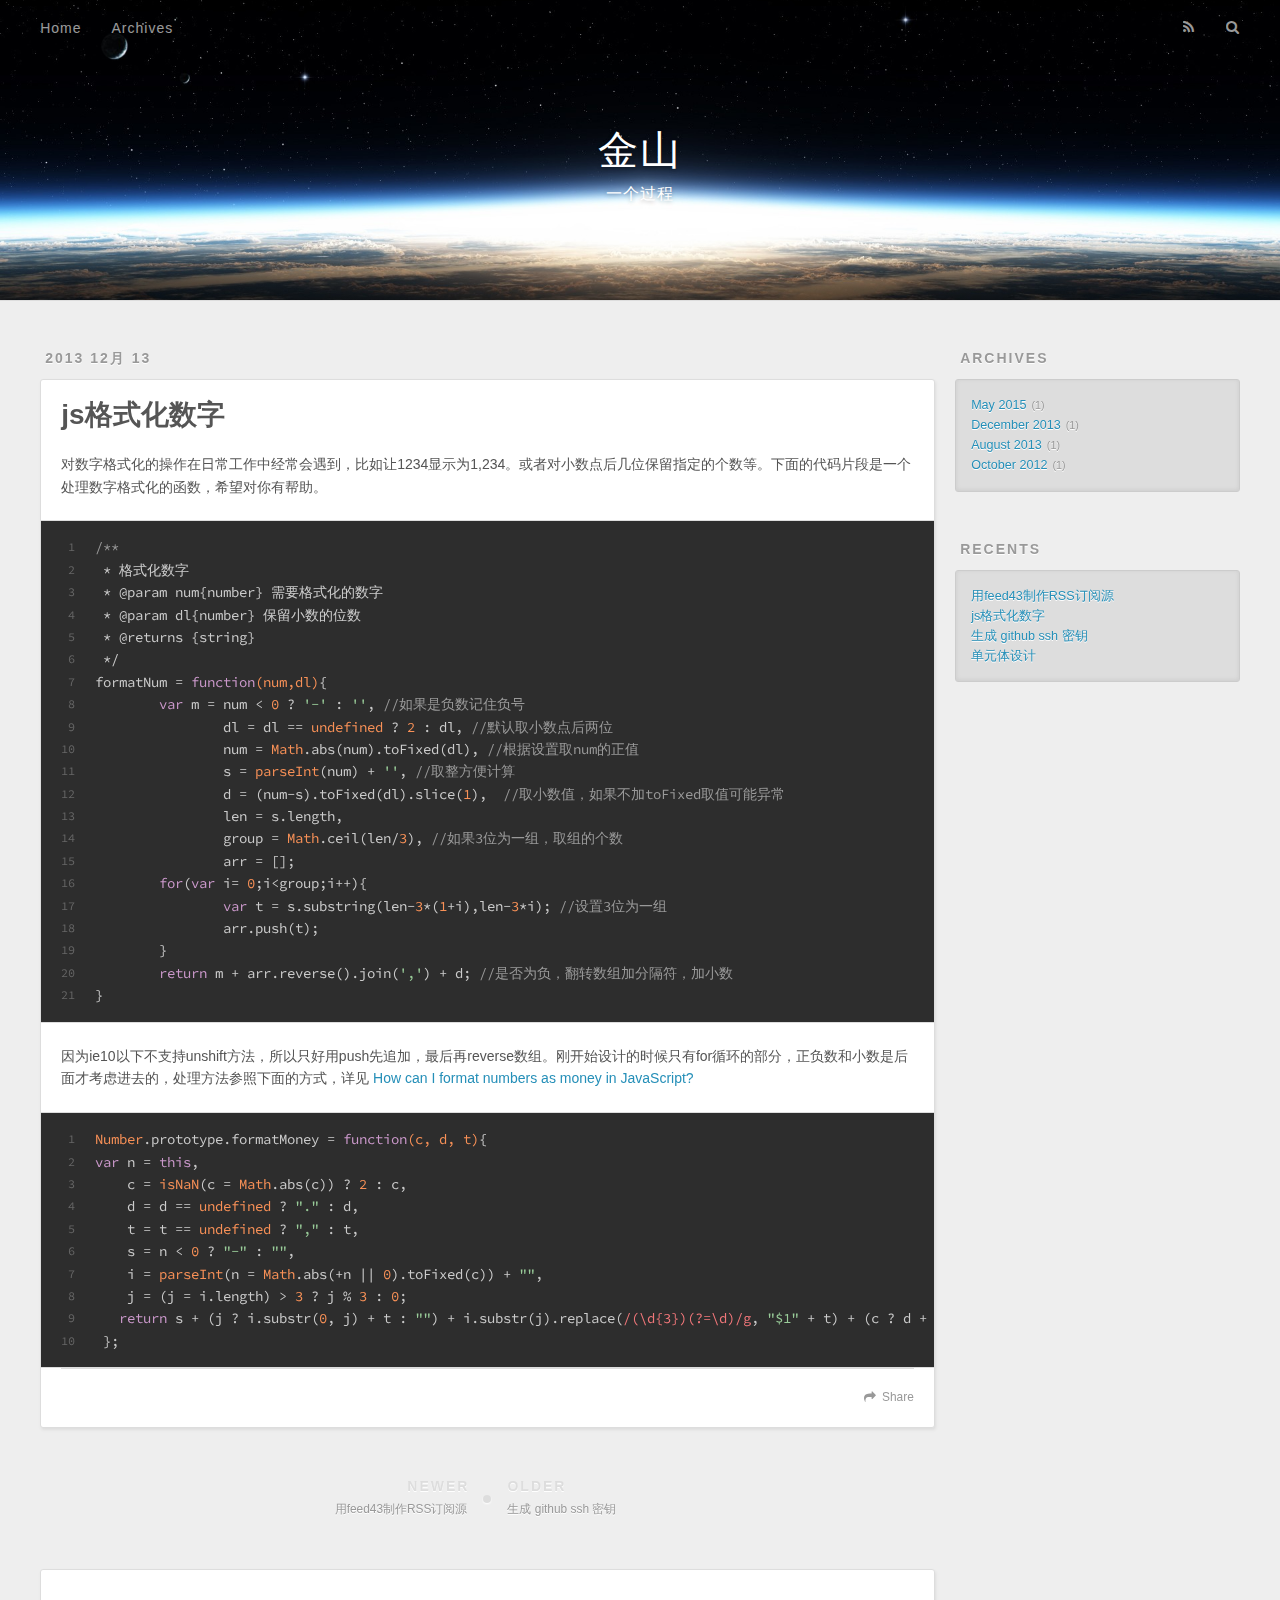
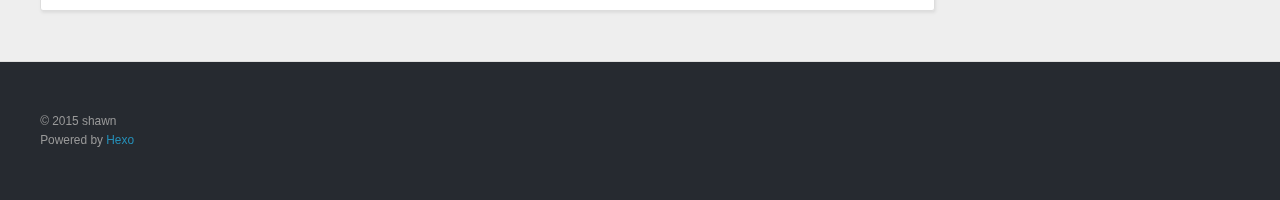
<file: 2013/12/13/js格式化数字/index.html>
<!DOCTYPE html>
<html>
<head>
  <meta charset="utf-8">
  
  <title>js格式化数字 | 金山</title>
  <meta name="viewport" content="width=device-width, initial-scale=1, maximum-scale=1">
  <meta name="description" content="对数字格式化的操作在日常工作中经常会遇到，比如让1234显示为1,234。或者对小数点后几位保留指定的个数等。下面的代码片段是一个处理数字格式化的函数，希望对你有帮助。">
<meta property="og:type" content="article">
<meta property="og:title" content="js格式化数字">
<meta property="og:url" content="http://jinshan.me/2013/12/13/js格式化数字/">
<meta property="og:site_name" content="金山">
<meta property="og:description" content="对数字格式化的操作在日常工作中经常会遇到，比如让1234显示为1,234。或者对小数点后几位保留指定的个数等。下面的代码片段是一个处理数字格式化的函数，希望对你有帮助。">
<meta name="twitter:card" content="summary">
<meta name="twitter:title" content="js格式化数字">
<meta name="twitter:description" content="对数字格式化的操作在日常工作中经常会遇到，比如让1234显示为1,234。或者对小数点后几位保留指定的个数等。下面的代码片段是一个处理数字格式化的函数，希望对你有帮助。">

  
    <link rel="alternative" href="/atom.xml" title="金山" type="application/atom+xml">
  
  
    <link rel="icon" href="/favicon.png">
  
  <link href="//fonts.googleapis.com/css?family=Source+Code+Pro" rel="stylesheet" type="text/css">
  <link rel="stylesheet" href="/css/style.css" type="text/css">

  

</head>
<body>
  <div id="container">
    <div id="wrap">
      <header id="header">
  <div id="banner"></div>
  <div id="header-outer" class="outer">
    <div id="header-title" class="inner">
      <h1 id="logo-wrap">
        <a href="/" id="logo">金山</a>
      </h1>
      
        <h2 id="subtitle-wrap">
          <a href="/" id="subtitle">一个过程</a>
        </h2>
      
    </div>
    <div id="header-inner" class="inner">
      <nav id="main-nav">
        <a id="main-nav-toggle" class="nav-icon"></a>
        
          <a class="main-nav-link" href="/">Home</a>
        
          <a class="main-nav-link" href="/archives">Archives</a>
        
      </nav>
      <nav id="sub-nav">
        
          <a id="nav-rss-link" class="nav-icon" href="/atom.xml" title="RSS Feed"></a>
        
        <a id="nav-search-btn" class="nav-icon" title="Search"></a>
      </nav>
      <div id="search-form-wrap">
        <form action="//google.com/search" method="get" accept-charset="UTF-8" class="search-form"><input type="search" name="q" results="0" class="search-form-input" placeholder="Search"><input type="submit" value="&#xF002;" class="search-form-submit"><input type="hidden" name="q" value="site:http://jinshan.me"></form>
      </div>
    </div>
  </div>
</header>
      <div class="outer">
        <section id="main"><article id="post-js格式化数字" class="article article-type-post" itemscope itemprop="blogPost">
  <div class="article-meta">
    <a href="/2013/12/13/js格式化数字/" class="article-date">
  <time datetime="2013-12-12T16:00:00.000Z" itemprop="datePublished">2013 12月 13</time>
</a>
    
  </div>
  <div class="article-inner">
    
    
      <header class="article-header">
        
  
    <h1 class="article-title" itemprop="name">
      js格式化数字
    </h1>
  

      </header>
    
    <div class="article-entry" itemprop="articleBody">
      
        <p>对数字格式化的操作在日常工作中经常会遇到，比如让1234显示为1,234。或者对小数点后几位保留指定的个数等。下面的代码片段是一个处理数字格式化的函数，希望对你有帮助。</p>
<a id="more"></a>

<figure class="highlight javascript"><table><tr><td class="gutter"><pre><div class="line">1</div><div class="line">2</div><div class="line">3</div><div class="line">4</div><div class="line">5</div><div class="line">6</div><div class="line">7</div><div class="line">8</div><div class="line">9</div><div class="line">10</div><div class="line">11</div><div class="line">12</div><div class="line">13</div><div class="line">14</div><div class="line">15</div><div class="line">16</div><div class="line">17</div><div class="line">18</div><div class="line">19</div><div class="line">20</div><div class="line">21</div></pre></td><td class="code"><pre><div class="line"><span class="comment">/**</span></div><div class="line"> * 格式化数字</div><div class="line"> * @param num{number} 需要格式化的数字</div><div class="line"> * @param dl{number} 保留小数的位数</div><div class="line"> * @returns {string}</div><div class="line"> */</div><div class="line">formatNum = <span class="function"><span class="keyword">function</span><span class="params">(num,dl)</span></span>{</div><div class="line">	<span class="keyword">var</span> m = num &lt; <span class="number">0</span> ? <span class="string">'-'</span> : <span class="string">''</span>, <span class="comment">//如果是负数记住负号</span></div><div class="line">		dl = dl == <span class="literal">undefined</span> ? <span class="number">2</span> : dl, <span class="comment">//默认取小数点后两位</span></div><div class="line">		num = <span class="built_in">Math</span>.abs(num).toFixed(dl), <span class="comment">//根据设置取num的正值</span></div><div class="line">		s = <span class="built_in">parseInt</span>(num) + <span class="string">''</span>, <span class="comment">//取整方便计算</span></div><div class="line">		d = (num-s).toFixed(dl).slice(<span class="number">1</span>),  <span class="comment">//取小数值，如果不加toFixed取值可能异常</span></div><div class="line">		len = s.length,</div><div class="line">		group = <span class="built_in">Math</span>.ceil(len/<span class="number">3</span>), <span class="comment">//如果3位为一组，取组的个数</span></div><div class="line">		arr = [];</div><div class="line">	<span class="keyword">for</span>(<span class="keyword">var</span> i= <span class="number">0</span>;i&lt;group;i++){</div><div class="line">		<span class="keyword">var</span> t = s.substring(len-<span class="number">3</span>*(<span class="number">1</span>+i),len-<span class="number">3</span>*i); <span class="comment">//设置3位为一组</span></div><div class="line">		arr.push(t);</div><div class="line">	}</div><div class="line">	<span class="keyword">return</span> m + arr.reverse().join(<span class="string">','</span>) + d; <span class="comment">//是否为负，翻转数组加分隔符，加小数</span></div><div class="line">}</div></pre></td></tr></table></figure>

<p>因为ie10以下不支持unshift方法，所以只好用push先追加，最后再reverse数组。刚开始设计的时候只有for循环的部分，正负数和小数是后面才考虑进去的，处理方法参照下面的方式，详见 <a href="http://stackoverflow.com/questions/149055/how-can-i-format-numbers-as-money-in-javascript" target="_blank" rel="external">How can I format numbers as money in JavaScript?</a></p>
<figure class="highlight javascript"><table><tr><td class="gutter"><pre><div class="line">1</div><div class="line">2</div><div class="line">3</div><div class="line">4</div><div class="line">5</div><div class="line">6</div><div class="line">7</div><div class="line">8</div><div class="line">9</div><div class="line">10</div></pre></td><td class="code"><pre><div class="line"><span class="built_in">Number</span>.prototype.formatMoney = <span class="function"><span class="keyword">function</span><span class="params">(c, d, t)</span></span>{</div><div class="line"><span class="keyword">var</span> n = <span class="keyword">this</span>,</div><div class="line">    c = <span class="built_in">isNaN</span>(c = <span class="built_in">Math</span>.abs(c)) ? <span class="number">2</span> : c,</div><div class="line">    d = d == <span class="literal">undefined</span> ? <span class="string">"."</span> : d,</div><div class="line">    t = t == <span class="literal">undefined</span> ? <span class="string">","</span> : t,</div><div class="line">    s = n &lt; <span class="number">0</span> ? <span class="string">"-"</span> : <span class="string">""</span>,</div><div class="line">    i = <span class="built_in">parseInt</span>(n = <span class="built_in">Math</span>.abs(+n || <span class="number">0</span>).toFixed(c)) + <span class="string">""</span>,</div><div class="line">    j = (j = i.length) &gt; <span class="number">3</span> ? j % <span class="number">3</span> : <span class="number">0</span>;</div><div class="line">   <span class="keyword">return</span> s + (j ? i.substr(<span class="number">0</span>, j) + t : <span class="string">""</span>) + i.substr(j).replace(<span class="regexp">/(\d{3})(?=\d)/g</span>, <span class="string">"$1"</span> + t) + (c ? d + <span class="built_in">Math</span>.abs(n - i).toFixed(c).slice(<span class="number">2</span>) : <span class="string">""</span>);</div><div class="line"> };</div></pre></td></tr></table></figure>

      
    </div>
    <footer class="article-footer">
      <a data-url="http://jinshan.me/2013/12/13/js格式化数字/" data-id="juqzf9uex891ryv1" class="article-share-link">Share</a>
      
      
    </footer>
  </div>
  
    
<nav id="article-nav">
  
    <a href="/2015/05/05/用feed43制作RSS订阅源/" id="article-nav-newer" class="article-nav-link-wrap">
      <strong class="article-nav-caption">Newer</strong>
      <div class="article-nav-title">
        
          用feed43制作RSS订阅源
        
      </div>
    </a>
  
  
    <a href="/2013/08/22/生成github-ssh密钥/" id="article-nav-older" class="article-nav-link-wrap">
      <strong class="article-nav-caption">Older</strong>
      <div class="article-nav-title">生成 github ssh 密钥</div>
    </a>
  
</nav>

  
</article>


<section id="comments">
  <!-- 多说评论框 start -->
  <div class="ds-thread" data-thread-key="post-js格式化数字" data-title="js格式化数字" data-url="http://jinshan.me/2013/12/13/js格式化数字/"></div>
  <!-- 多说评论框 end -->
  <!-- 多说公共JS代码 start (一个网页只需插入一次) -->
  <script type="text/javascript">
    var duoshuoQuery = {short_name:'shawnhuang'};
    (function() {
      var ds = document.createElement('script');
      ds.type = 'text/javascript';ds.async = true;
      ds.src = (document.location.protocol == 'https:' ? 'https:' : 'http:') + '//static.duoshuo.com/embed.js';
      ds.charset = 'UTF-8';
      (document.getElementsByTagName('head')[0]
      || document.getElementsByTagName('body')[0]).appendChild(ds);
    })();
  </script>
  <!-- 多说公共JS代码 end -->
</section>

</section>
        
          <aside id="sidebar">
  
    
  
    
  
    
  
    
  <div class="widget-wrap">
    <h3 class="widget-title">Archives</h3>
    <div class="widget">
      <ul class="archive-list"><li class="archive-list-item"><a class="archive-list-link" href="/archives/2015/05/">May 2015</a><span class="archive-list-count">1</span></li><li class="archive-list-item"><a class="archive-list-link" href="/archives/2013/12/">December 2013</a><span class="archive-list-count">1</span></li><li class="archive-list-item"><a class="archive-list-link" href="/archives/2013/08/">August 2013</a><span class="archive-list-count">1</span></li><li class="archive-list-item"><a class="archive-list-link" href="/archives/2012/10/">October 2012</a><span class="archive-list-count">1</span></li></ul>
    </div>
  </div>

  
    
  <div class="widget-wrap">
    <h3 class="widget-title">Recents</h3>
    <div class="widget">
      <ul>
        
          <li>
            <a href="/2015/05/05/用feed43制作RSS订阅源/">用feed43制作RSS订阅源</a>
          </li>
        
          <li>
            <a href="/2013/12/13/js格式化数字/">js格式化数字</a>
          </li>
        
          <li>
            <a href="/2013/08/22/生成github-ssh密钥/">生成 github ssh 密钥</a>
          </li>
        
          <li>
            <a href="/2012/10/15/单元体设计/">单元体设计</a>
          </li>
        
      </ul>
    </div>
  </div>

  
</aside>
        
      </div>
      <footer id="footer">
  
  <div class="outer">
    <div id="footer-info" class="inner">
      &copy; 2015 shawn<br>
      Powered by <a href="http://hexo.io/" target="_blank">Hexo</a>
    </div>
  </div>
</footer>
    </div>
    <nav id="mobile-nav">
  
    <a href="/" class="mobile-nav-link">Home</a>
  
    <a href="/archives" class="mobile-nav-link">Archives</a>
  
</nav>
    

<script>
  (function(i,s,o,g,r,a,m){i['GoogleAnalyticsObject']=r;i[r]=i[r]||function(){
    (i[r].q=i[r].q||[]).push(arguments)},i[r].l=1*new Date();a=s.createElement(o),
          m=s.getElementsByTagName(o)[0];a.async=1;a.src=g;m.parentNode.insertBefore(a,m)
  })(window,document,'script','//www.google-analytics.com/analytics.js','ga');

  ga('create', 'UA-35677471-2', 'auto');
  ga('send', 'pageview');

</script>

<script src="//ajax.googleapis.com/ajax/libs/jquery/2.0.3/jquery.min.js"></script>


  <link rel="stylesheet" href="/fancybox/jquery.fancybox.css" type="text/css">

  <script src="/fancybox/jquery.fancybox.pack.js" type="text/javascript"></script>



<script src="/js/script.js" type="text/javascript"></script>


  </div>
</body>
</html>
</file>
<file: css/style.css>
body {
  width: 100%;
}
body:before,
body:after {
  content: "";
  display: table;
}
body:after {
  clear: both;
}
html,
body,
div,
span,
applet,
object,
iframe,
h1,
h2,
h3,
h4,
h5,
h6,
p,
blockquote,
pre,
a,
abbr,
acronym,
address,
big,
cite,
code,
del,
dfn,
em,
img,
ins,
kbd,
q,
s,
samp,
small,
strike,
strong,
sub,
sup,
tt,
var,
dl,
dt,
dd,
ol,
ul,
li,
fieldset,
form,
label,
legend,
table,
caption,
tbody,
tfoot,
thead,
tr,
th,
td {
  margin: 0;
  padding: 0;
  border: 0;
  outline: 0;
  font-weight: inherit;
  font-style: inherit;
  font-family: inherit;
  font-size: 100%;
  vertical-align: baseline;
}
body {
  line-height: 1;
  color: #000;
  background: #fff;
}
ol,
ul {
  list-style: none;
}
table {
  border-collapse: separate;
  border-spacing: 0;
  vertical-align: middle;
}
caption,
th,
td {
  text-align: left;
  font-weight: normal;
  vertical-align: middle;
}
a img {
  border: none;
}
input,
button {
  margin: 0;
  padding: 0;
}
input::-moz-focus-inner,
button::-moz-focus-inner {
  border: 0;
  padding: 0;
}
@font-face {
  font-family: FontAwesome;
  font-style: normal;
  font-weight: normal;
  src: url("fonts/fontawesome-webfont.eot?v=#4.0.3");
  src: url("fonts/fontawesome-webfont.eot?#iefix&v=#4.0.3") format("embedded-opentype"), url("fonts/fontawesome-webfont.woff?v=#4.0.3") format("woff"), url("fonts/fontawesome-webfont.ttf?v=#4.0.3") format("truetype"), url("fonts/fontawesome-webfont.svg#fontawesomeregular?v=#4.0.3") format("svg");
}
html,
body,
#container {
  height: 100%;
}
body {
  background: #eee;
  font: 14px "Helvetica Neue", Helvetica, Arial, sans-serif;
  -webkit-text-size-adjust: 100%;
}
.outer {
  max-width: 1220px;
  margin: 0 auto;
  padding: 0 20px;
}
.outer:before,
.outer:after {
  content: "";
  display: table;
}
.outer:after {
  clear: both;
}
.inner {
  display: inline;
  float: left;
  width: 98.3333333333333%;
  margin: 0 0.8333333333333%;
}
.left,
.alignleft {
  float: left;
}
.right,
.alignright {
  float: right;
}
.clear {
  clear: both;
}
#container {
  position: relative;
}
.mobile-nav-on {
  overflow: hidden;
}
#wrap {
  height: 100%;
  width: 100%;
  position: absolute;
  top: 0;
  left: 0;
  -webkit-transition: 0.2s ease-out;
  -moz-transition: 0.2s ease-out;
  -ms-transition: 0.2s ease-out;
  transition: 0.2s ease-out;
  z-index: 1;
  background: #eee;
}
.mobile-nav-on #wrap {
  left: 280px;
}
@media screen and (min-width: 768px) {
  #main {
    display: inline;
    float: left;
    width: 73.3333333333333%;
    margin: 0 0.8333333333333%;
  }
}
.article-date,
.article-category-link,
.archive-year,
.widget-title {
  text-decoration: none;
  text-transform: uppercase;
  letter-spacing: 2px;
  color: #999;
  margin-bottom: 1em;
  margin-left: 5px;
  line-height: 1em;
  text-shadow: 0 1px #fff;
  font-weight: bold;
}
.article-inner,
.archive-article-inner {
  background: #fff;
  -webkit-box-shadow: 1px 2px 3px #ddd;
  box-shadow: 1px 2px 3px #ddd;
  border: 1px solid #ddd;
  -webkit-border-radius: 3px;
  border-radius: 3px;
}
.article-entry h1,
.widget h1 {
  font-size: 2em;
}
.article-entry h2,
.widget h2 {
  font-size: 1.5em;
}
.article-entry h3,
.widget h3 {
  font-size: 1.3em;
}
.article-entry h4,
.widget h4 {
  font-size: 1.2em;
}
.article-entry h5,
.widget h5 {
  font-size: 1em;
}
.article-entry h6,
.widget h6 {
  font-size: 1em;
  color: #999;
}
.article-entry hr,
.widget hr {
  border: 1px dashed #ddd;
}
.article-entry strong,
.widget strong {
  font-weight: bold;
}
.article-entry em,
.widget em,
.article-entry cite,
.widget cite {
  font-style: italic;
}
.article-entry sup,
.widget sup,
.article-entry sub,
.widget sub {
  font-size: 0.75em;
  line-height: 0;
  position: relative;
  vertical-align: baseline;
}
.article-entry sup,
.widget sup {
  top: -0.5em;
}
.article-entry sub,
.widget sub {
  bottom: -0.2em;
}
.article-entry small,
.widget small {
  font-size: 0.85em;
}
.article-entry acronym,
.widget acronym,
.article-entry abbr,
.widget abbr {
  border-bottom: 1px dotted;
}
.article-entry ul,
.widget ul,
.article-entry ol,
.widget ol,
.article-entry dl,
.widget dl {
  margin: 0 20px;
  line-height: 1.6em;
}
.article-entry ul ul,
.widget ul ul,
.article-entry ol ul,
.widget ol ul,
.article-entry ul ol,
.widget ul ol,
.article-entry ol ol,
.widget ol ol {
  margin-top: 0;
  margin-bottom: 0;
}
.article-entry ul,
.widget ul {
  list-style: disc;
}
.article-entry ol,
.widget ol {
  list-style: decimal;
}
.article-entry dt,
.widget dt {
  font-weight: bold;
}
#header {
  height: 300px;
  position: relative;
  border-bottom: 1px solid #ddd;
}
#header:before,
#header:after {
  content: "";
  position: absolute;
  left: 0;
  right: 0;
  height: 40px;
}
#header:before {
  top: 0;
  background: -webkit-linear-gradient(rgba(0,0,0,0.2), transparent);
  background: -moz-linear-gradient(rgba(0,0,0,0.2), transparent);
  background: -ms-linear-gradient(rgba(0,0,0,0.2), transparent);
  background: linear-gradient(rgba(0,0,0,0.2), transparent);
}
#header:after {
  bottom: 0;
  background: -webkit-linear-gradient(transparent, rgba(0,0,0,0.2));
  background: -moz-linear-gradient(transparent, rgba(0,0,0,0.2));
  background: -ms-linear-gradient(transparent, rgba(0,0,0,0.2));
  background: linear-gradient(transparent, rgba(0,0,0,0.2));
}
#header-outer {
  height: 100%;
  position: relative;
}
#header-inner {
  position: relative;
  overflow: hidden;
}
#banner {
  position: absolute;
  top: 0;
  left: 0;
  width: 100%;
  height: 100%;
  background: url("images/banner.jpg") center #000;
  -webkit-background-size: cover;
  -moz-background-size: cover;
  background-size: cover;
  z-index: -1;
}
#header-title {
  text-align: center;
  height: 40px;
  position: absolute;
  top: 50%;
  left: 0;
  margin-top: -20px;
}
#logo,
#subtitle {
  text-decoration: none;
  color: #fff;
  font-weight: 300;
  text-shadow: 0 1px 4px rgba(0,0,0,0.3);
}
#logo {
  font-size: 40px;
  line-height: 40px;
  letter-spacing: 2px;
}
#subtitle {
  font-size: 16px;
  line-height: 16px;
  letter-spacing: 1px;
}
#subtitle-wrap {
  margin-top: 16px;
}
#main-nav {
  float: left;
  margin-left: -15px;
}
.nav-icon,
.main-nav-link {
  float: left;
  color: #fff;
  opacity: 0.6;
  text-decoration: none;
  text-shadow: 0 1px rgba(0,0,0,0.2);
  -webkit-transition: opacity 0.2s;
  -moz-transition: opacity 0.2s;
  -ms-transition: opacity 0.2s;
  transition: opacity 0.2s;
  display: block;
  padding: 20px 15px;
}
.nav-icon:hover,
.main-nav-link:hover {
  opacity: 1;
}
.nav-icon {
  font-family: FontAwesome;
  text-align: center;
  font-size: 14px;
  width: 14px;
  height: 14px;
  padding: 20px 15px;
  position: relative;
  cursor: pointer;
}
.main-nav-link {
  font-weight: 300;
  letter-spacing: 1px;
}
@media screen and (max-width: 479px) {
  .main-nav-link {
    display: none;
  }
}
#main-nav-toggle {
  display: none;
}
#main-nav-toggle:before {
  content: "\f0c9";
}
@media screen and (max-width: 479px) {
  #main-nav-toggle {
    display: block;
  }
}
#sub-nav {
  float: right;
  margin-right: -15px;
}
#nav-rss-link:before {
  content: "\f09e";
}
#nav-search-btn:before {
  content: "\f002";
}
#search-form-wrap {
  position: absolute;
  top: 15px;
  width: 150px;
  height: 30px;
  right: -150px;
  opacity: 0;
  -webkit-transition: 0.2s ease-out;
  -moz-transition: 0.2s ease-out;
  -ms-transition: 0.2s ease-out;
  transition: 0.2s ease-out;
}
#search-form-wrap.on {
  opacity: 1;
  right: 0;
}
@media screen and (max-width: 479px) {
  #search-form-wrap {
    width: 100%;
    right: -100%;
  }
}
.search-form {
  position: absolute;
  top: 0;
  left: 0;
  right: 0;
  background: #fff;
  padding: 5px 15px;
  -webkit-border-radius: 15px;
  border-radius: 15px;
  -webkit-box-shadow: 0 0 10px rgba(0,0,0,0.3);
  box-shadow: 0 0 10px rgba(0,0,0,0.3);
}
.search-form-input {
  border: none;
  background: none;
  color: #555;
  width: 100%;
  font: 13px "Helvetica Neue", Helvetica, Arial, sans-serif;
  outline: none;
}
.search-form-input::-webkit-search-results-decoration,
.search-form-input::-webkit-search-cancel-button {
  -webkit-appearance: none;
}
.search-form-submit {
  position: absolute;
  top: 50%;
  right: 10px;
  margin-top: -7px;
  font: 13px FontAwesome;
  border: none;
  background: none;
  color: #bbb;
  cursor: pointer;
}
.search-form-submit:hover,
.search-form-submit:focus {
  color: #777;
}
.article {
  margin: 50px 0;
}
.article-inner {
  overflow: hidden;
}
.article-meta:before,
.article-meta:after {
  content: "";
  display: table;
}
.article-meta:after {
  clear: both;
}
.article-date {
  float: left;
}
.article-category {
  float: left;
  line-height: 1em;
  color: #ccc;
  text-shadow: 0 1px #fff;
  margin-left: 8px;
}
.article-category:before {
  content: "\2022";
}
.article-category-link {
  margin: 0 12px 1em;
}
.article-header {
  padding: 20px 20px 0;
}
.article-title {
  text-decoration: none;
  font-size: 2em;
  font-weight: bold;
  color: #555;
  line-height: 1.1em;
  -webkit-transition: color 0.2s;
  -moz-transition: color 0.2s;
  -ms-transition: color 0.2s;
  transition: color 0.2s;
}
a.article-title:hover {
  color: #258fb8;
}
.article-entry {
  color: #555;
  padding: 0 20px;
}
.article-entry:before,
.article-entry:after {
  content: "";
  display: table;
}
.article-entry:after {
  clear: both;
}
.article-entry p,
.article-entry table {
  line-height: 1.6em;
  margin: 1.6em 0;
}
.article-entry h1,
.article-entry h2,
.article-entry h3,
.article-entry h4,
.article-entry h5,
.article-entry h6 {
  font-weight: bold;
}
.article-entry h1,
.article-entry h2,
.article-entry h3,
.article-entry h4,
.article-entry h5,
.article-entry h6Ø {
  line-height: 1.1em;
  margin: 1.1em 0;
}
.article-entry a {
  color: #258fb8;
  text-decoration: none;
}
.article-entry a:hover {
  text-decoration: underline;
}
.article-entry ul,
.article-entry ol,
.article-entry dl {
  margin-top: 1.6em;
  margin-bottom: 1.6em;
}
.article-entry img {
  max-width: 100%;
}
.article-entry video {
  max-width: 100%;
  height: auto;
  display: block;
  margin: auto;
}
.article-entry iframe {
  border: none;
}
.article-entry table {
  width: 100%;
  border-collapse: collapse;
  border-spacing: 0;
}
.article-entry th {
  font-weight: bold;
  border-bottom: 3px solid #ddd;
  padding-bottom: 0.5em;
}
.article-entry td {
  border-bottom: 1px solid #ddd;
  padding: 10px 0;
}
.article-entry blockquote {
  font-family: Georgia, "Times New Roman", serif;
  font-size: 1.4em;
  margin: 1.6em 20px;
  text-align: center;
}
.article-entry blockquote footer {
  font-size: 14px;
  margin: 1.6em 0;
  font-family: "Helvetica Neue", Helvetica, Arial, sans-serif;
}
.article-entry blockquote footer cite:before {
  content: "—";
  padding: 0 0.5em;
}
.article-entry .pullquote {
  text-align: left;
  width: 45%;
  margin: 0;
}
.article-entry .pullquote.left {
  margin-left: 0.5em;
  margin-right: 1em;
}
.article-entry .pullquote.right {
  margin-right: 0.5em;
  margin-left: 1em;
}
.article-entry .caption {
  color: #999;
  display: block;
  font-size: 0.9em;
  margin-top: 0.5em;
  position: relative;
  text-align: center;
}
.article-entry .video-container {
  position: relative;
  padding-top: 56.25%;
  height: 0;
  overflow: hidden;
}
.article-entry .video-container iframe,
.article-entry .video-container object,
.article-entry .video-container embed {
  position: absolute;
  top: 0;
  left: 0;
  width: 100%;
  height: 100%;
  margin-top: 0;
}
.article-more-link a {
  display: inline-block;
  line-height: 1em;
  padding: 6px 15px;
  -webkit-border-radius: 15px;
  border-radius: 15px;
  background: #eee;
  color: #999;
  text-shadow: 0 1px #fff;
  text-decoration: none;
}
.article-more-link a:hover {
  background: #258fb8;
  color: #fff;
  text-decoration: none;
  text-shadow: 0 1px #1e7293;
}
.article-footer {
  font-size: 0.85em;
  line-height: 1.6em;
  border-top: 1px solid #ddd;
  padding-top: 1.6em;
  margin: 0 20px 20px;
}
.article-footer:before,
.article-footer:after {
  content: "";
  display: table;
}
.article-footer:after {
  clear: both;
}
.article-footer a {
  color: #999;
  text-decoration: none;
}
.article-footer a:hover {
  color: #555;
}
.article-tag-list-item {
  float: left;
  margin-right: 10px;
}
.article-tag-list-link:before {
  content: "#";
}
.article-comment-link {
  float: right;
}
.article-comment-link:before {
  content: "\f075";
  font-family: FontAwesome;
  padding-right: 8px;
}
.article-share-link {
  cursor: pointer;
  float: right;
  margin-left: 20px;
}
.article-share-link:before {
  content: "\f064";
  font-family: FontAwesome;
  padding-right: 6px;
}
#article-nav {
  position: relative;
}
#article-nav:before,
#article-nav:after {
  content: "";
  display: table;
}
#article-nav:after {
  clear: both;
}
@media screen and (min-width: 768px) {
  #article-nav {
    margin: 50px 0;
  }
  #article-nav:before {
    width: 8px;
    height: 8px;
    position: absolute;
    top: 50%;
    left: 50%;
    margin-top: -4px;
    margin-left: -4px;
    content: "";
    -webkit-border-radius: 50%;
    border-radius: 50%;
    background: #ddd;
    -webkit-box-shadow: 0 1px 2px #fff;
    box-shadow: 0 1px 2px #fff;
  }
}
.article-nav-link-wrap {
  text-decoration: none;
  text-shadow: 0 1px #fff;
  color: #999;
  -webkit-box-sizing: border-box;
  -moz-box-sizing: border-box;
  box-sizing: border-box;
  margin-top: 50px;
  text-align: center;
  display: block;
}
.article-nav-link-wrap:hover {
  color: #555;
}
@media screen and (min-width: 768px) {
  .article-nav-link-wrap {
    width: 50%;
    margin-top: 0;
  }
}
@media screen and (min-width: 768px) {
  #article-nav-newer {
    float: left;
    text-align: right;
    padding-right: 20px;
  }
}
@media screen and (min-width: 768px) {
  #article-nav-older {
    float: right;
    text-align: left;
    padding-left: 20px;
  }
}
.article-nav-caption {
  text-transform: uppercase;
  letter-spacing: 2px;
  color: #ddd;
  line-height: 1em;
  font-weight: bold;
}
#article-nav-newer .article-nav-caption {
  margin-right: -2px;
}
.article-nav-title {
  font-size: 0.85em;
  line-height: 1.6em;
  margin-top: 0.5em;
}
.article-share-box {
  position: absolute;
  display: none;
  background: #fff;
  -webkit-box-shadow: 1px 2px 10px rgba(0,0,0,0.2);
  box-shadow: 1px 2px 10px rgba(0,0,0,0.2);
  -webkit-border-radius: 3px;
  border-radius: 3px;
  margin-left: -145px;
  overflow: hidden;
  z-index: 1;
}
.article-share-box.on {
  display: block;
}
.article-share-input {
  width: 100%;
  background: none;
  -webkit-box-sizing: border-box;
  -moz-box-sizing: border-box;
  box-sizing: border-box;
  font: 14px "Helvetica Neue", Helvetica, Arial, sans-serif;
  padding: 0 15px;
  color: #555;
  outline: none;
  border: 1px solid #ddd;
  -webkit-border-radius: 3px 3px 0 0;
  border-radius: 3px 3px 0 0;
  height: 36px;
  line-height: 36px;
}
.article-share-links {
  background: #eee;
}
.article-share-links:before,
.article-share-links:after {
  content: "";
  display: table;
}
.article-share-links:after {
  clear: both;
}
.article-share-twitter,
.article-share-facebook,
.article-share-pinterest,
.article-share-google {
  width: 50px;
  height: 36px;
  display: block;
  float: left;
  position: relative;
  color: #999;
  text-shadow: 0 1px #fff;
}
.article-share-twitter:before,
.article-share-facebook:before,
.article-share-pinterest:before,
.article-share-google:before {
  font-size: 20px;
  font-family: FontAwesome;
  width: 20px;
  height: 20px;
  position: absolute;
  top: 50%;
  left: 50%;
  margin-top: -10px;
  margin-left: -10px;
  text-align: center;
}
.article-share-twitter:hover,
.article-share-facebook:hover,
.article-share-pinterest:hover,
.article-share-google:hover {
  color: #fff;
}
.article-share-twitter:before {
  content: "\f099";
}
.article-share-twitter:hover {
  background: #00aced;
  text-shadow: 0 1px #008abe;
}
.article-share-facebook:before {
  content: "\f09a";
}
.article-share-facebook:hover {
  background: #3b5998;
  text-shadow: 0 1px #2f477a;
}
.article-share-pinterest:before {
  content: "\f0d2";
}
.article-share-pinterest:hover {
  background: #cb2027;
  text-shadow: 0 1px #a21a1f;
}
.article-share-google:before {
  content: "\f0d5";
}
.article-share-google:hover {
  background: #dd4b39;
  text-shadow: 0 1px #be3221;
}
.article-gallery {
  background: #000;
  position: relative;
}
.article-gallery-photos {
  position: relative;
  overflow: hidden;
}
.article-gallery-img {
  display: none;
  max-width: 100%;
}
.article-gallery-img:first-child {
  display: block;
}
.article-gallery-img.loaded {
  position: absolute;
  display: block;
}
.article-gallery-img img {
  display: block;
  max-width: 100%;
  margin: 0 auto;
}
#comments {
  background: #fff;
  -webkit-box-shadow: 1px 2px 3px #ddd;
  box-shadow: 1px 2px 3px #ddd;
  padding: 20px;
  border: 1px solid #ddd;
  -webkit-border-radius: 3px;
  border-radius: 3px;
  margin: 50px 0;
}
#comments a {
  color: #258fb8;
}
.archives-wrap {
  margin: 50px 0;
}
.archives:before,
.archives:after {
  content: "";
  display: table;
}
.archives:after {
  clear: both;
}
.archive-year-wrap {
  margin-bottom: 1em;
}
.archives {
  -webkit-column-gap: 10px;
  -moz-column-gap: 10px;
  column-gap: 10px;
}
@media screen and (min-width: 480px) and (max-width: 767px) {
  .archives {
    -webkit-column-count: 2;
    -moz-column-count: 2;
    column-count: 2;
  }
}
@media screen and (min-width: 768px) {
  .archives {
    -webkit-column-count: 3;
    -moz-column-count: 3;
    column-count: 3;
  }
}
.archive-article {
  -webkit-column-break-inside: avoid;
  page-break-inside: avoid;
  overflow: hidden;
  break-inside: avoid-column;
}
.archive-article-inner {
  padding: 10px;
  margin-bottom: 15px;
}
.archive-article-title {
  text-decoration: none;
  font-weight: bold;
  color: #555;
  -webkit-transition: color 0.2s;
  -moz-transition: color 0.2s;
  -ms-transition: color 0.2s;
  transition: color 0.2s;
  line-height: 1.6em;
}
.archive-article-title:hover {
  color: #258fb8;
}
.archive-article-footer {
  margin-top: 1em;
}
.archive-article-date {
  color: #999;
  text-decoration: none;
  font-size: 0.85em;
  line-height: 1em;
  margin-bottom: 0.5em;
  display: block;
}
#page-nav {
  margin: 50px auto;
  background: #fff;
  -webkit-box-shadow: 1px 2px 3px #ddd;
  box-shadow: 1px 2px 3px #ddd;
  border: 1px solid #ddd;
  -webkit-border-radius: 3px;
  border-radius: 3px;
  text-align: center;
  color: #999;
  overflow: hidden;
}
#page-nav:before,
#page-nav:after {
  content: "";
  display: table;
}
#page-nav:after {
  clear: both;
}
#page-nav a,
#page-nav span {
  padding: 10px 20px;
  line-height: 1;
  height: 2ex;
}
#page-nav a {
  color: #999;
  text-decoration: none;
}
#page-nav a:hover {
  background: #999;
  color: #fff;
}
#page-nav .prev {
  float: left;
}
#page-nav .next {
  float: right;
}
#page-nav .page-number {
  display: inline-block;
}
@media screen and (max-width: 479px) {
  #page-nav .page-number {
    display: none;
  }
}
#page-nav .current {
  color: #555;
  font-weight: bold;
}
#page-nav .space {
  color: #ddd;
}
#footer {
  background: #262a30;
  padding: 50px 0;
  border-top: 1px solid #ddd;
  color: #999;
}
#footer a {
  color: #258fb8;
  text-decoration: none;
}
#footer a:hover {
  text-decoration: underline;
}
#footer-info {
  line-height: 1.6em;
  font-size: 0.85em;
}
.article-entry pre,
.article-entry .highlight {
  background: #2d2d2d;
  margin: 0 -20px;
  padding: 15px 20px;
  border-style: solid;
  border-color: #ddd;
  border-width: 1px 0;
  overflow: auto;
  color: #ccc;
  line-height: 22.400000000000002px;
}
.article-entry .highlight .gutter pre,
.article-entry .gist .gist-file .gist-data .line-numbers {
  color: #666;
  font-size: 0.85em;
}
.article-entry pre,
.article-entry code {
  font-family: "Source Code Pro", Consolas, Monaco, Menlo, Consolas, monospace;
}
.article-entry code {
  background: #eee;
  text-shadow: 0 1px #fff;
  padding: 0 0.3em;
}
.article-entry pre code {
  background: none;
  text-shadow: none;
  padding: 0;
}
.article-entry .highlight pre {
  border: none;
  margin: 0;
  padding: 0;
}
.article-entry .highlight table {
  margin: 0;
  width: auto;
}
.article-entry .highlight td {
  border: none;
  padding: 0;
}
.article-entry .highlight figcaption {
  font-size: 0.85em;
  color: #999;
  line-height: 1em;
  margin-bottom: 1em;
}
.article-entry .highlight figcaption:before,
.article-entry .highlight figcaption:after {
  content: "";
  display: table;
}
.article-entry .highlight figcaption:after {
  clear: both;
}
.article-entry .highlight figcaption a {
  float: right;
}
.article-entry .highlight .gutter pre {
  text-align: right;
  padding-right: 20px;
}
.article-entry .highlight .line {
  height: 22.400000000000002px;
}
.article-entry .gist {
  margin: 0 -20px;
  border-style: solid;
  border-color: #ddd;
  border-width: 1px 0;
  background: #2d2d2d;
  padding: 15px 20px 15px 0;
}
.article-entry .gist .gist-file {
  border: none;
  font-family: "Source Code Pro", Consolas, Monaco, Menlo, Consolas, monospace;
  margin: 0;
}
.article-entry .gist .gist-file .gist-data {
  background: none;
  border: none;
}
.article-entry .gist .gist-file .gist-data .line-numbers {
  background: none;
  border: none;
  padding: 0 20px 0 0;
}
.article-entry .gist .gist-file .gist-data .line-data {
  padding: 0 !important;
}
.article-entry .gist .gist-file .highlight {
  margin: 0;
  padding: 0;
  border: none;
}
.article-entry .gist .gist-file .gist-meta {
  background: #2d2d2d;
  color: #999;
  font: 0.85em "Helvetica Neue", Helvetica, Arial, sans-serif;
  text-shadow: 0 0;
  padding: 0;
  margin-top: 1em;
  margin-left: 20px;
}
.article-entry .gist .gist-file .gist-meta a {
  color: #258fb8;
  font-weight: normal;
}
.article-entry .gist .gist-file .gist-meta a:hover {
  text-decoration: underline;
}
pre .comment,
pre .title {
  color: #999;
}
pre .variable,
pre .attribute,
pre .tag,
pre .regexp,
pre .ruby .constant,
pre .xml .tag .title,
pre .xml .pi,
pre .xml .doctype,
pre .html .doctype,
pre .css .id,
pre .css .class,
pre .css .pseudo {
  color: #f2777a;
}
pre .number,
pre .preprocessor,
pre .built_in,
pre .literal,
pre .params,
pre .constant {
  color: #f99157;
}
pre .class,
pre .ruby .class .title,
pre .css .rules .attribute {
  color: #9c9;
}
pre .string,
pre .value,
pre .inheritance,
pre .header,
pre .ruby .symbol,
pre .xml .cdata {
  color: #9c9;
}
pre .css .hexcolor {
  color: #6cc;
}
pre .function,
pre .python .decorator,
pre .python .title,
pre .ruby .function .title,
pre .ruby .title .keyword,
pre .perl .sub,
pre .javascript .title,
pre .coffeescript .title {
  color: #69c;
}
pre .keyword,
pre .javascript .function {
  color: #c9c;
}
@media screen and (max-width: 479px) {
  #mobile-nav {
    position: absolute;
    top: 0;
    left: 0;
    width: 280px;
    height: 100%;
    background: #191919;
    border-right: 1px solid #fff;
  }
}
@media screen and (max-width: 479px) {
  .mobile-nav-link {
    display: block;
    color: #999;
    text-decoration: none;
    padding: 15px 20px;
    font-weight: bold;
  }
  .mobile-nav-link:hover {
    color: #fff;
  }
}
@media screen and (min-width: 768px) {
  #sidebar {
    display: inline;
    float: left;
    width: 23.3333333333333%;
    margin: 0 0.8333333333333%;
  }
}
.widget-wrap {
  margin: 50px 0;
}
.widget {
  color: #777;
  text-shadow: 0 1px #fff;
  background: #ddd;
  -webkit-box-shadow: 0 -1px 4px #ccc inset;
  box-shadow: 0 -1px 4px #ccc inset;
  border: 1px solid #ccc;
  padding: 15px;
  -webkit-border-radius: 3px;
  border-radius: 3px;
}
.widget a {
  color: #258fb8;
  text-decoration: none;
}
.widget a:hover {
  text-decoration: underline;
}
.widget ul ul,
.widget ol ul,
.widget dl ul,
.widget ul ol,
.widget ol ol,
.widget dl ol,
.widget ul dl,
.widget ol dl,
.widget dl dl {
  margin-left: 15px;
  list-style: disc;
}
.widget {
  line-height: 1.6em;
  word-wrap: break-word;
  font-size: 0.9em;
}
.widget ul,
.widget ol {
  list-style: none;
  margin: 0;
}
.widget ul ul,
.widget ol ul,
.widget ul ol,
.widget ol ol {
  margin: 0 20px;
}
.widget ul ul,
.widget ol ul {
  list-style: disc;
}
.widget ul ol,
.widget ol ol {
  list-style: decimal;
}
.category-list-count,
.tag-list-count,
.archive-list-count {
  padding-left: 5px;
  color: #999;
  font-size: 0.85em;
}
.category-list-count:before,
.tag-list-count:before,
.archive-list-count:before {
  content: "(";
}
.category-list-count:after,
.tag-list-count:after,
.archive-list-count:after {
  content: ")";
}
.tagcloud a {
  margin-right: 5px;
}
</file>
